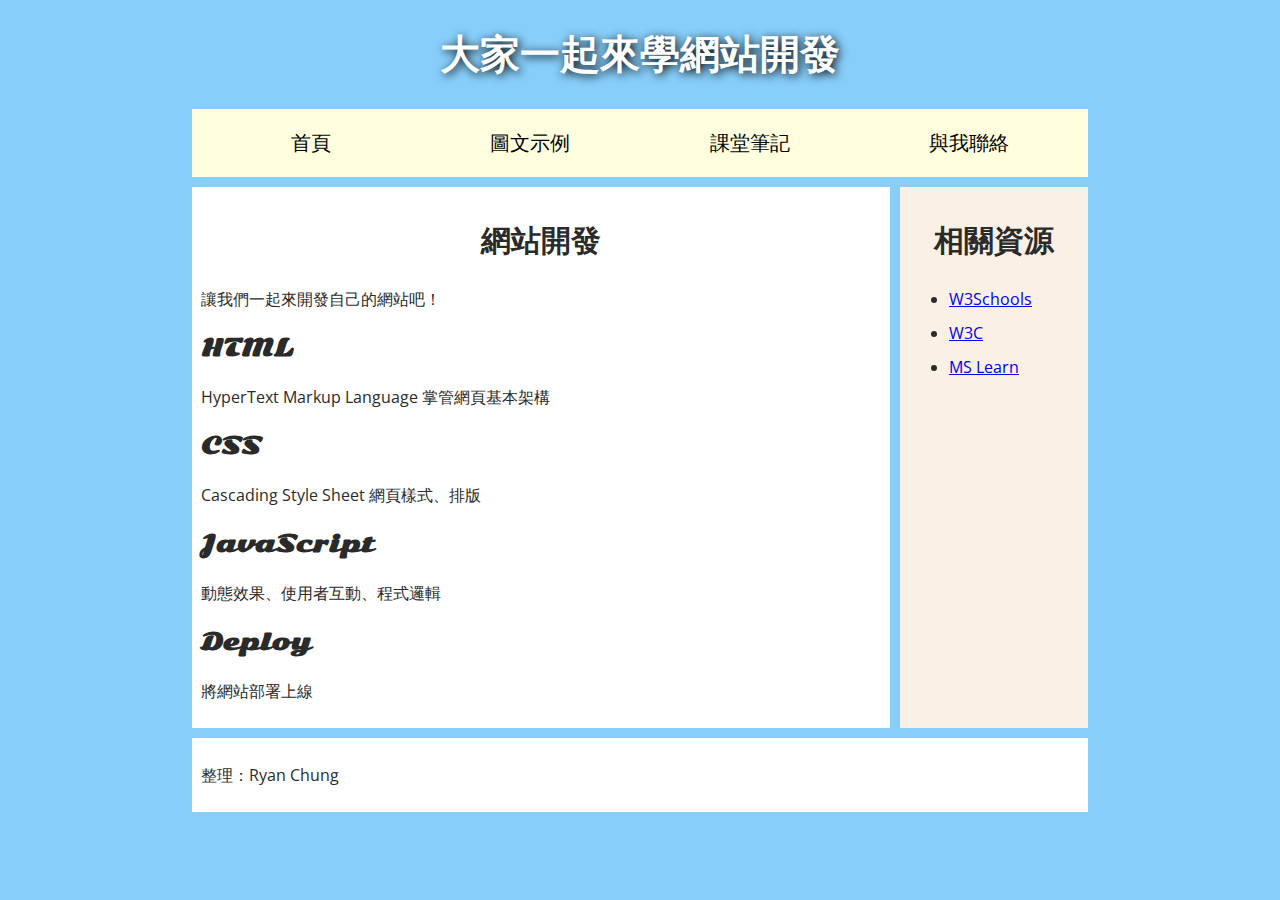
<file: 第一堂/hellohtml/index.html>
<!DOCTYPE html>
<!--[if lt IE 7]>      <html class="no-js lt-ie9 lt-ie8 lt-ie7"> <![endif]-->
<!--[if IE 7]>         <html class="no-js lt-ie9 lt-ie8"> <![endif]-->
<!--[if IE 8]>         <html class="no-js lt-ie9"> <![endif]-->
<!--[if gt IE 8]>      <html class="no-js"> <!--<![endif]-->
<html>
    <head>
        <meta charset="utf-8">
        <meta http-equiv="X-UA-Compatible" content="IE=edge">
        <title></title>
        <meta name="description" content="">
        <meta name="viewport" content="width=device-width, initial-scale=1">
        <link href="https://fonts.googleapis.com/css?family=Open+Sans+Condensed:300|Sonsie+One" rel="stylesheet">
        <link href="style.css" rel="stylesheet">
    </head>
    <body>
        <header>
        <h1>大家一起來學網站開發</h1>
        </header>
        <nav>
        <ul>
        <li><a href="#">首頁</a></li>
        <li><a href="images.html">圖文示例</a></li>
        <li><a href="#">課堂筆記</a></li>
        <li><a href="contact_us.html">與我聯絡</a></li>
        </ul>
        </nav>
        <main>
        <article>
        <h2>網站開發</h2>
        <p>讓我們一起來開發自己的網站吧！</p>
        <h3>HTML</h3>
        <p>HyperText Markup Language 掌管網頁基本架構</p>
        <h3>CSS</h3>
        <p>Cascading Style Sheet 網頁樣式、排版</p>
        <h3>JavaScript</h3>
        <p>動態效果、使用者互動、程式邏輯</p>
        <h3>Deploy</h3>
        <p>將網站部署上線</p>
        </article>
        <aside>
        <h2>相關資源</h2>
        <ul>
        <li><a target="_blank" href="https://www.w3schools.com/">W3Schools</a></li>
        <li><a target="_blank" href="https://www.w3.org.tw/">W3C</a></li>
        <li><a target="_blank" href="https://docs.microsoft.com/learn/">MS Learn</a></li>
        </ul>
        </aside>
        </main>
        <footer>
        <p>整理：Ryan Chung</p>
        </footer>
        </body>
</html>
</file>
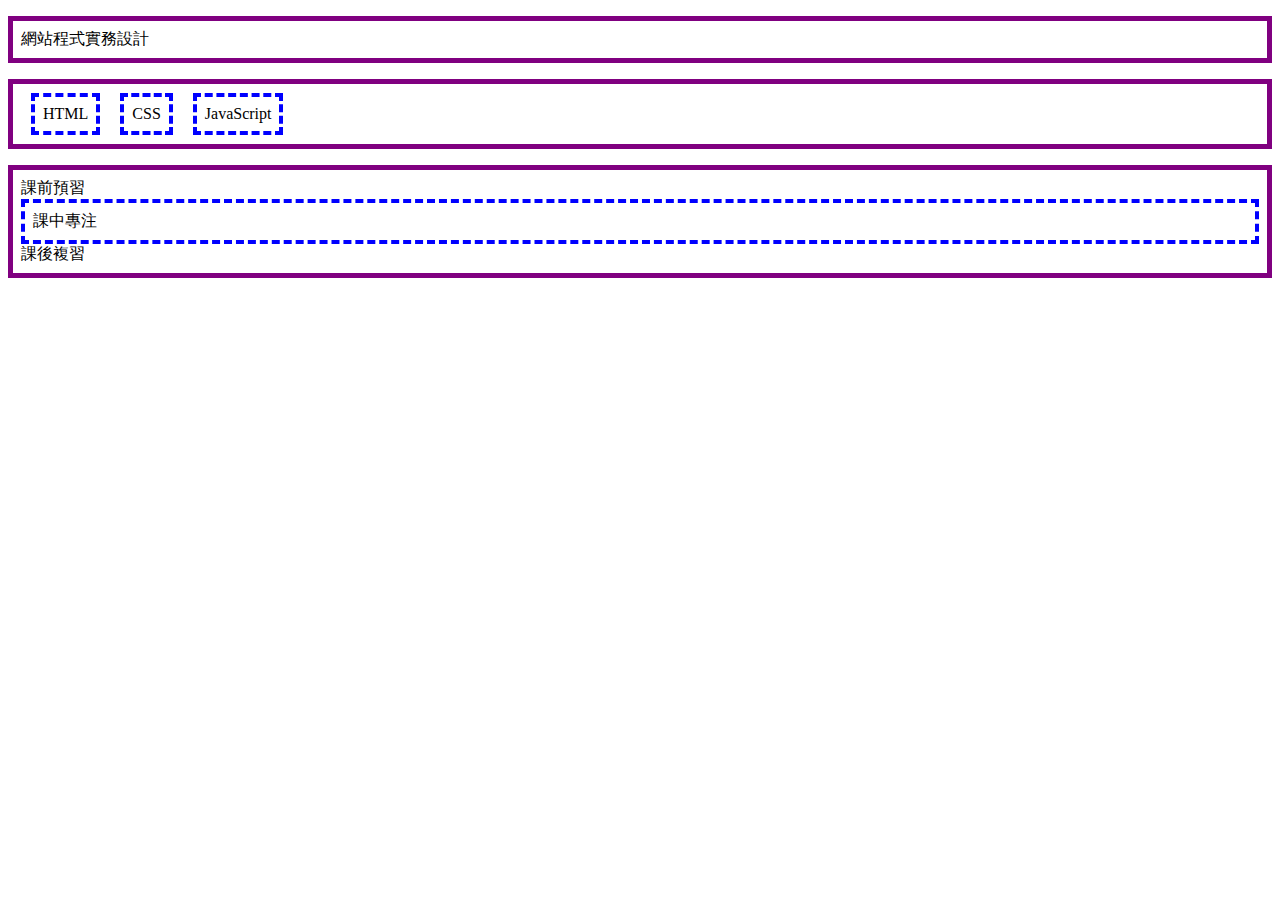
<file: 第二堂/CSS/index.html>
<!DOCTYPE html>
<!--[if lt IE 7]>      <html class="no-js lt-ie9 lt-ie8 lt-ie7"> <![endif]-->
<!--[if IE 7]>         <html class="no-js lt-ie9 lt-ie8"> <![endif]-->
<!--[if IE 8]>         <html class="no-js lt-ie9"> <![endif]-->
<!--[if gt IE 8]>      <html class="no-js"> <!--<![endif]-->
<html>
    <head>
        <meta charset="utf-8">
        <meta http-equiv="X-UA-Compatible" content="IE=edge">
        <title></title>
        <meta name="description" content="">
        <meta name="viewport" content="width=device-width, initial-scale=1">
        <link rel="stylesheet" href="style.css">
    </head>
    <body>
        <p>網站程式實務設計</p>
        <ul>
            <li>HTML</li>
            <li>CSS</li>
            <li>JavaScript</li>
        </ul>
        <p>課前預習<span class="block">課中專注</span>課後<span>複習</span></p>
        <script src="" async defer></script>
    </body>
</html>
</file>
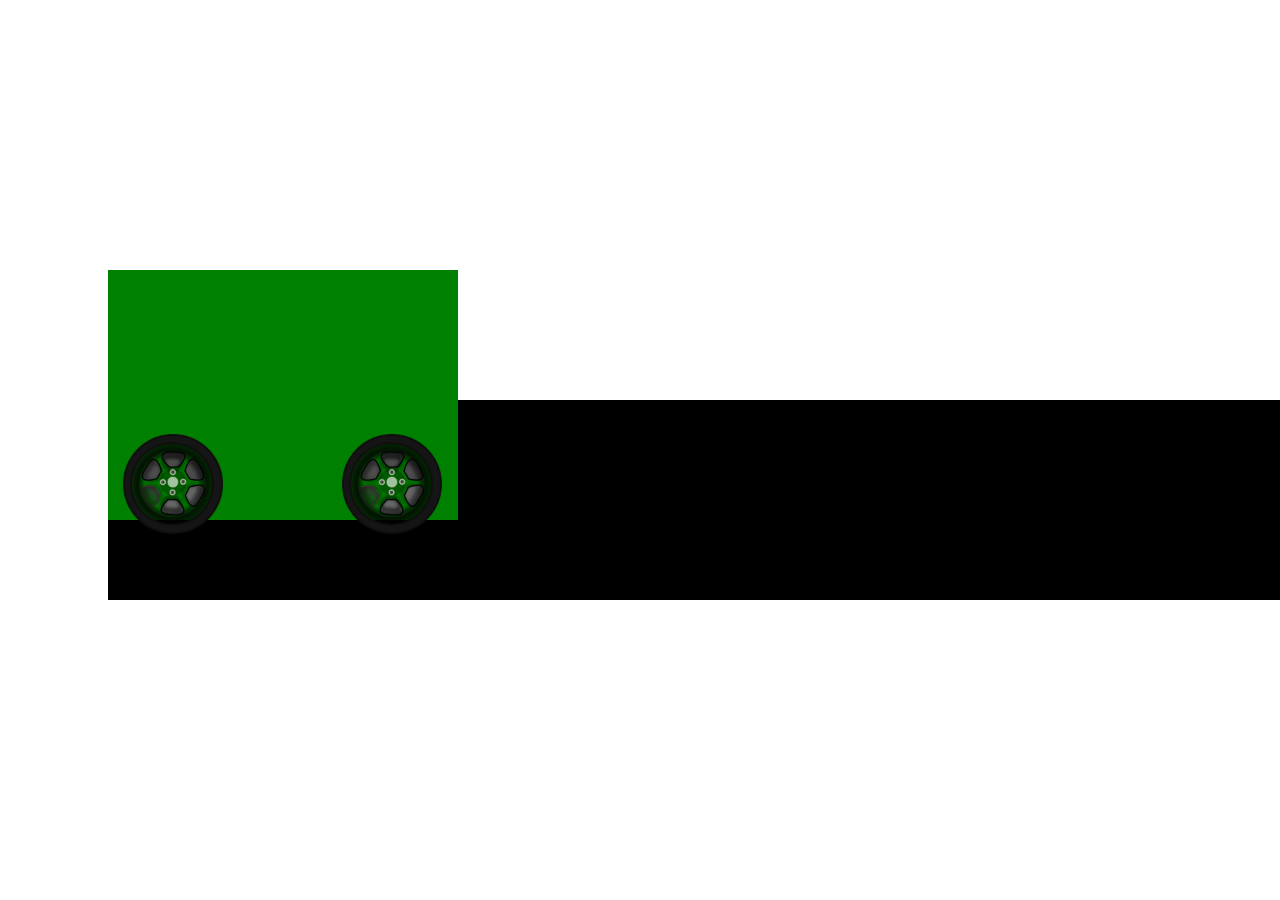
<file: 第二堂/css3轉動/index.html>
<!DOCTYPE html>
<!--[if lt IE 7]>      <html class="no-js lt-ie9 lt-ie8 lt-ie7"> <![endif]-->
<!--[if IE 7]>         <html class="no-js lt-ie9 lt-ie8"> <![endif]-->
<!--[if IE 8]>         <html class="no-js lt-ie9"> <![endif]-->
<!--[if gt IE 8]>      <html class="no-js"> <!--<![endif]-->
<html>
    <head>
        <meta charset="utf-8">
        <meta http-equiv="X-UA-Compatible" content="IE=edge">
        <title></title>
        <meta name="description" content="">
        <meta name="viewport" content="width=device-width, initial-scale=1">
        <link rel="stylesheet" href="style.css">
    </head>
    <body>
        <!--[if lt IE 7]>
            <p class="browsehappy">You are using an <strong>outdated</strong> browser. Please <a href="#">upgrade your browser</a> to improve your experience.</p>
        <![endif]-->
        
        <div id="roal"></div>
        <div id="rect"></div>
        <img id="wheel1" src="wheel.png">
        <img id="wheel1" src="wheel.png">
        
        <script src="" async defer></script>
    </body>
</html>
</file>
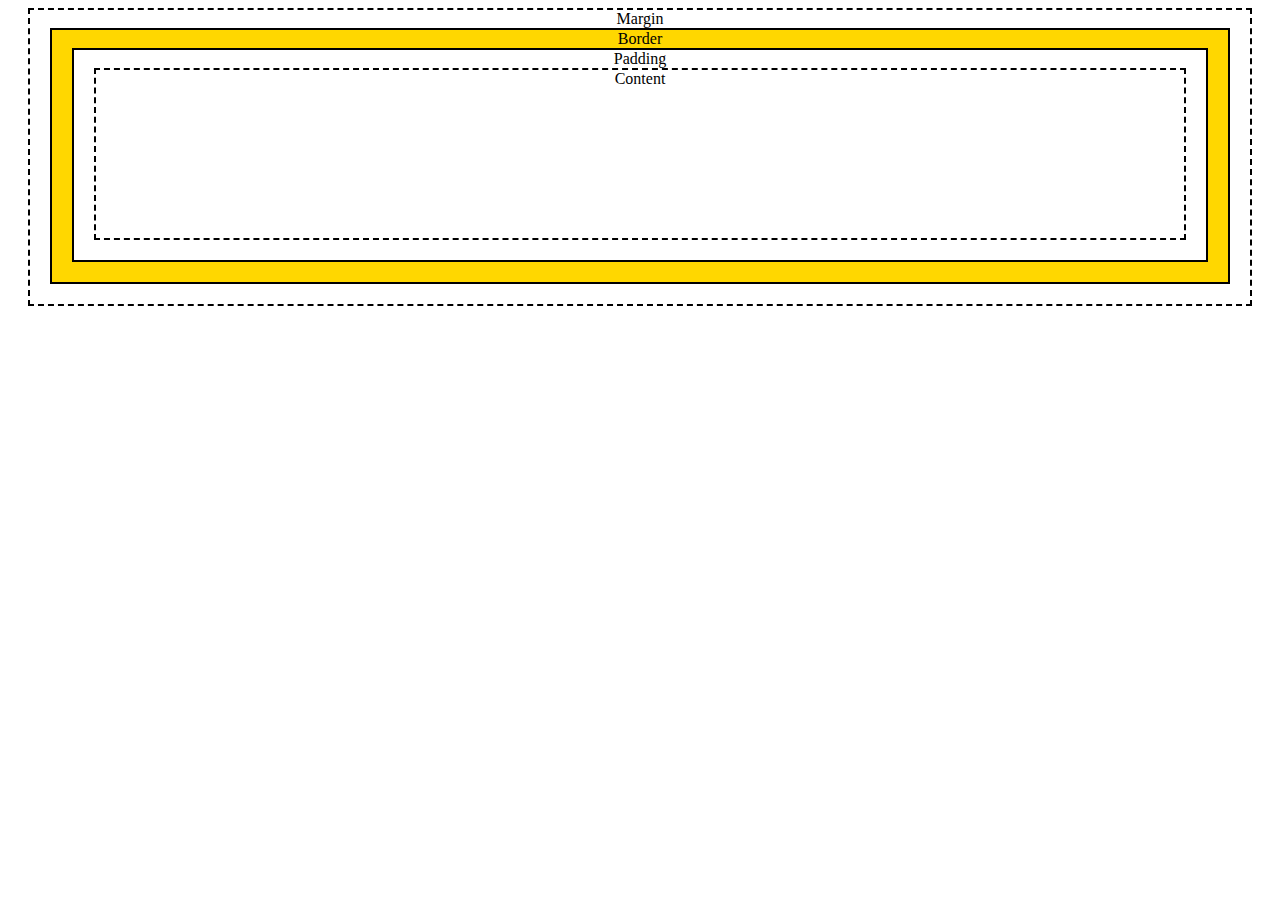
<file: 第二堂/css_練習/index.html>
<!DOCTYPE html>
<html>
    <head>
        <meta charset="utf-8">
        <title></title>
        <link rel="stylesheet" href="style_box_model.css">
    </head>
<body>
    <div id="BoxMargin">Margin
        <div id="BoxBorder">Border
            <div id="BoxPadding">Padding
                <div id="BoxContent">Content</div>
            </div>
        </div>
    </div>
</body>
</html>
</file>
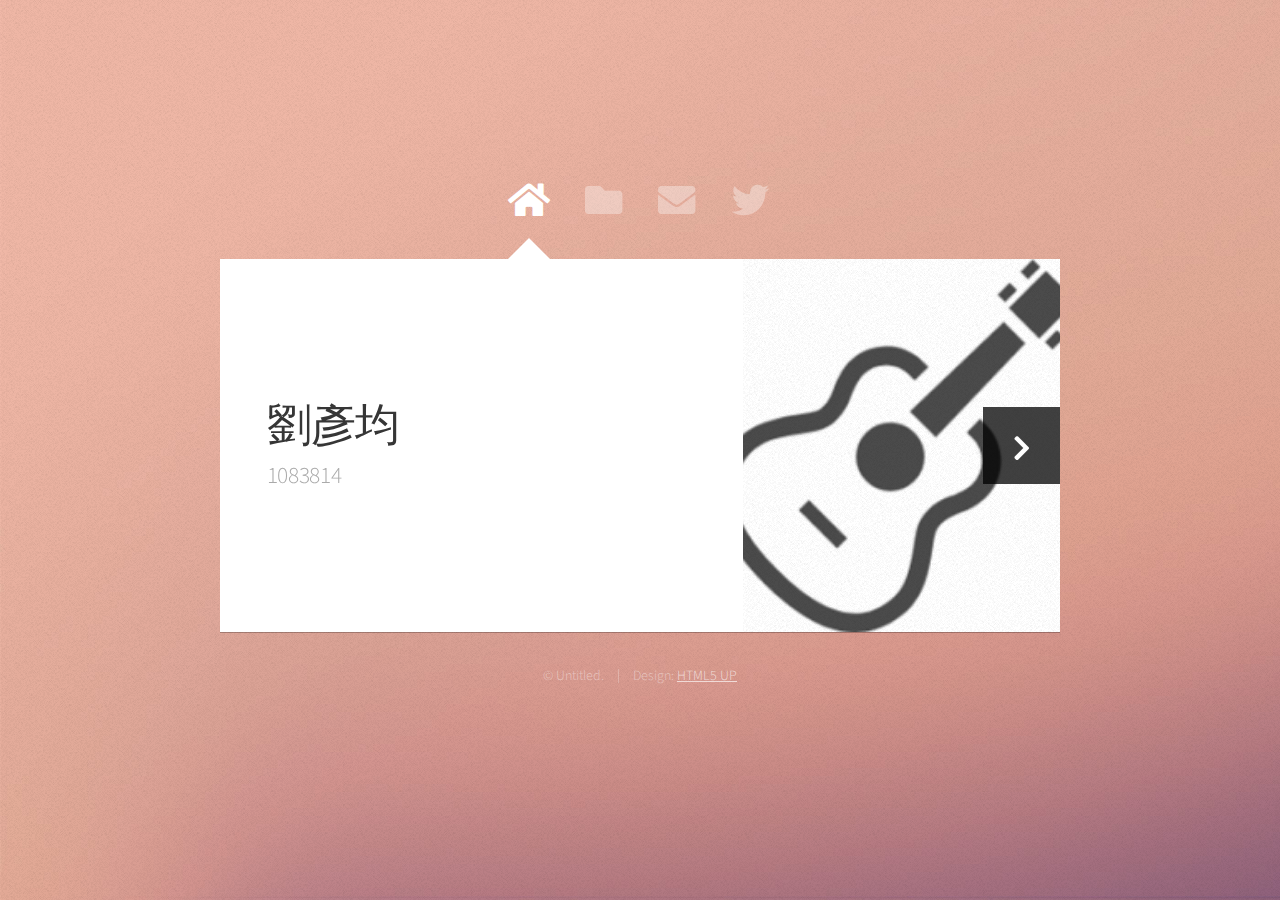
<file: 第二堂/portfolio-1/index.html>
<!DOCTYPE HTML>
<html>
	<head>
		<title>Web Fundamentals Workshop</title>
		<meta charset="utf-8" />
		
		<meta http-equiv="X-UA-Compatible" content="IE=edge">
		<meta name="description" content="">

		<meta name="viewport" content="width=device-width, initial-scale=1, user-scalable=no" />
		<link rel="stylesheet" href="assets/css/main.css" />
		<noscript><link rel="stylesheet" href="assets/css/noscript.css" /></noscript>
	</head>

	

	<body class="is-preload">
			
		

		<!-- Wrapper-->
			<div id="wrapper">

				<!-- Nav -->
					<nav id="nav">
						<a href="#" class="icon solid fa-home"><span>Home</span></a>
						<a href="#work" class="icon solid fa-folder"><span>Work</span></a>
						<a href="#contact" class="icon solid fa-envelope"><span>Contact</span></a>
						<a href="https://twitter.com/ajlkn" class="icon brands fa-twitter"><span>Twitter</span></a>
					</nav>

				<!-- Main -->
					<div id="main">

						<!-- Me -->
							<article id="home" class="panel intro">
								<header>
									<h1>劉彥均</h1>
									<p>1083814</p>
								</header>
								<a href="#work" class="jumplink pic">
									<span class="arrow icon solid fa-chevron-right"><span>See my work</span></span>
									<img src="images/top.png" alt="" />
								</a>
							</article>

						<!-- Work -->
							<article id="work" class="panel">
								<header>
									<h2>作業</h2>
								</header>
								<p>
									所有的作業都在這
								</p>
								<section>
									<div class="row">
										<div class="col-4 col-6-medium col-12-small">
											<a href="https://ian900109.github.io/test/%E7%AC%AC%E4%B8%80%E5%A0%82/hellohtml/" class="image fit"><img src="images/1.png" alt=""></a>
										</div>
										<div class="col-4 col-6-medium col-12-small">
											<a href="https://ian900109.github.io/test/%E7%AC%AC%E4%B8%80%E5%A0%82/hellojavascript/" class="image fit"><img src="images/2.png" alt=""></a>
										</div>
										<div class="col-4 col-6-medium col-12-small">
											<a href="https://ian900109.github.io/test/%E7%AC%AC%E4%BA%8C%E5%A0%82/CSS/" class="image fit"><img src="images/3.png" alt=""></a>
										</div>
										<div class="col-4 col-6-medium col-12-small">
											<a href="https://ian900109.github.io/test/%E7%AC%AC%E4%BA%8C%E5%A0%82/css_%E7%B7%B4%E7%BF%92/" class="image fit"><img src="images/4.png" alt=""></a>
										</div>
										<div class="col-4 col-6-medium col-12-small">
											<a href="https://ian900109.github.io/test/%E7%AC%AC%E4%BA%8C%E5%A0%82/css3%E8%BD%89%E5%8B%95/" class="image fit"><img src="images/5.png" alt=""></a>
										</div>
										<div class="col-4 col-6-medium col-12-small">
											<a href="https://ian900109.github.io/test/%E7%AC%AC%E4%BA%8C%E5%A0%82/%E8%A1%8C%E4%BA%8B%E6%9B%86/" class="image fit"><img src="images/6.png" alt=""></a>
										</div>
										<div class="col-4 col-6-medium col-12-small">
											<a href="https://ian900109.github.io/test/%E7%AC%AC%E4%BA%8C%E5%A0%82/%E5%B0%8D%E8%A9%B1%E6%A1%86/" class="image fit"><img src="images/7.png" alt=""></a>
										</div>
										<div class="col-4 col-6-medium col-12-small">
											<a href="#" class="image fit"><img src="images/8.png" alt=""></a>
										</div>
										<div class="col-4 col-6-medium col-12-small">
											<a href="https://ian900109.github.io/test/%E7%AC%AC%E4%BA%8C%E5%A0%82/portfolio-1/#work" class="image fit"><img src="images/9.png" alt=""></a>
										</div>
										<div class="col-4 col-6-medium col-12-small">
											<a href="https://ian900109.github.io/test/finemindsmarketingwebtemplate/" class="image fit"><img src="images/10.jpg" alt=""></a>
										</div>
										<div class="col-4 col-6-medium col-12-small">
											<a href="https://ian900109.github.io/test/finemindsmarketingwebtemplate/" class="image fit"><img src="images/11.jpg" alt=""></a>
										</div>
										<div class="col-4 col-6-medium col-12-small">
											<a href="https://ian900109.github.io/test/finemindsmarketingwebtemplate/" class="image fit"><img src="images/12.jpg" alt=""></a>
										</div>
									</div>
								</section>
							</article>

						<!-- Contact -->
							<article id="contact" class="panel">
								<header>
									<h2>Contact Me</h2>
								</header>
								<form action="#" method="post">
									<div>
										<div class="row">
											<div class="col-6 col-12-medium">
												<input type="text" name="name" placeholder="Name" />
											</div>
											<div class="col-6 col-12-medium">
												<input type="text" name="email" placeholder="Email" />
											</div>
											<div class="col-12">
												<input type="text" name="subject" placeholder="Subject" />
											</div>
											<div class="col-12">
												<textarea name="message" placeholder="Message" rows="6"></textarea>
											</div>
											<div class="col-12">
												<input type="submit" value="Send Message" />
											</div>
										</div>
									</div>
								</form>
							</article>

					</div>

				<!-- Footer -->
					<div id="footer">
						<ul class="copyright">
							<li>&copy; Untitled.</li><li>Design: <a href="http://html5up.net">HTML5 UP</a></li>
						</ul>
					</div>

			</div>

		<!-- Scripts -->
			<script src="assets/js/jquery.min.js"></script>
			<script src="assets/js/browser.min.js"></script>
			<script src="assets/js/breakpoints.min.js"></script>
			<script src="assets/js/util.js"></script>
			<script src="assets/js/main.js"></script>

		
			
	</body>
</html>
</file>
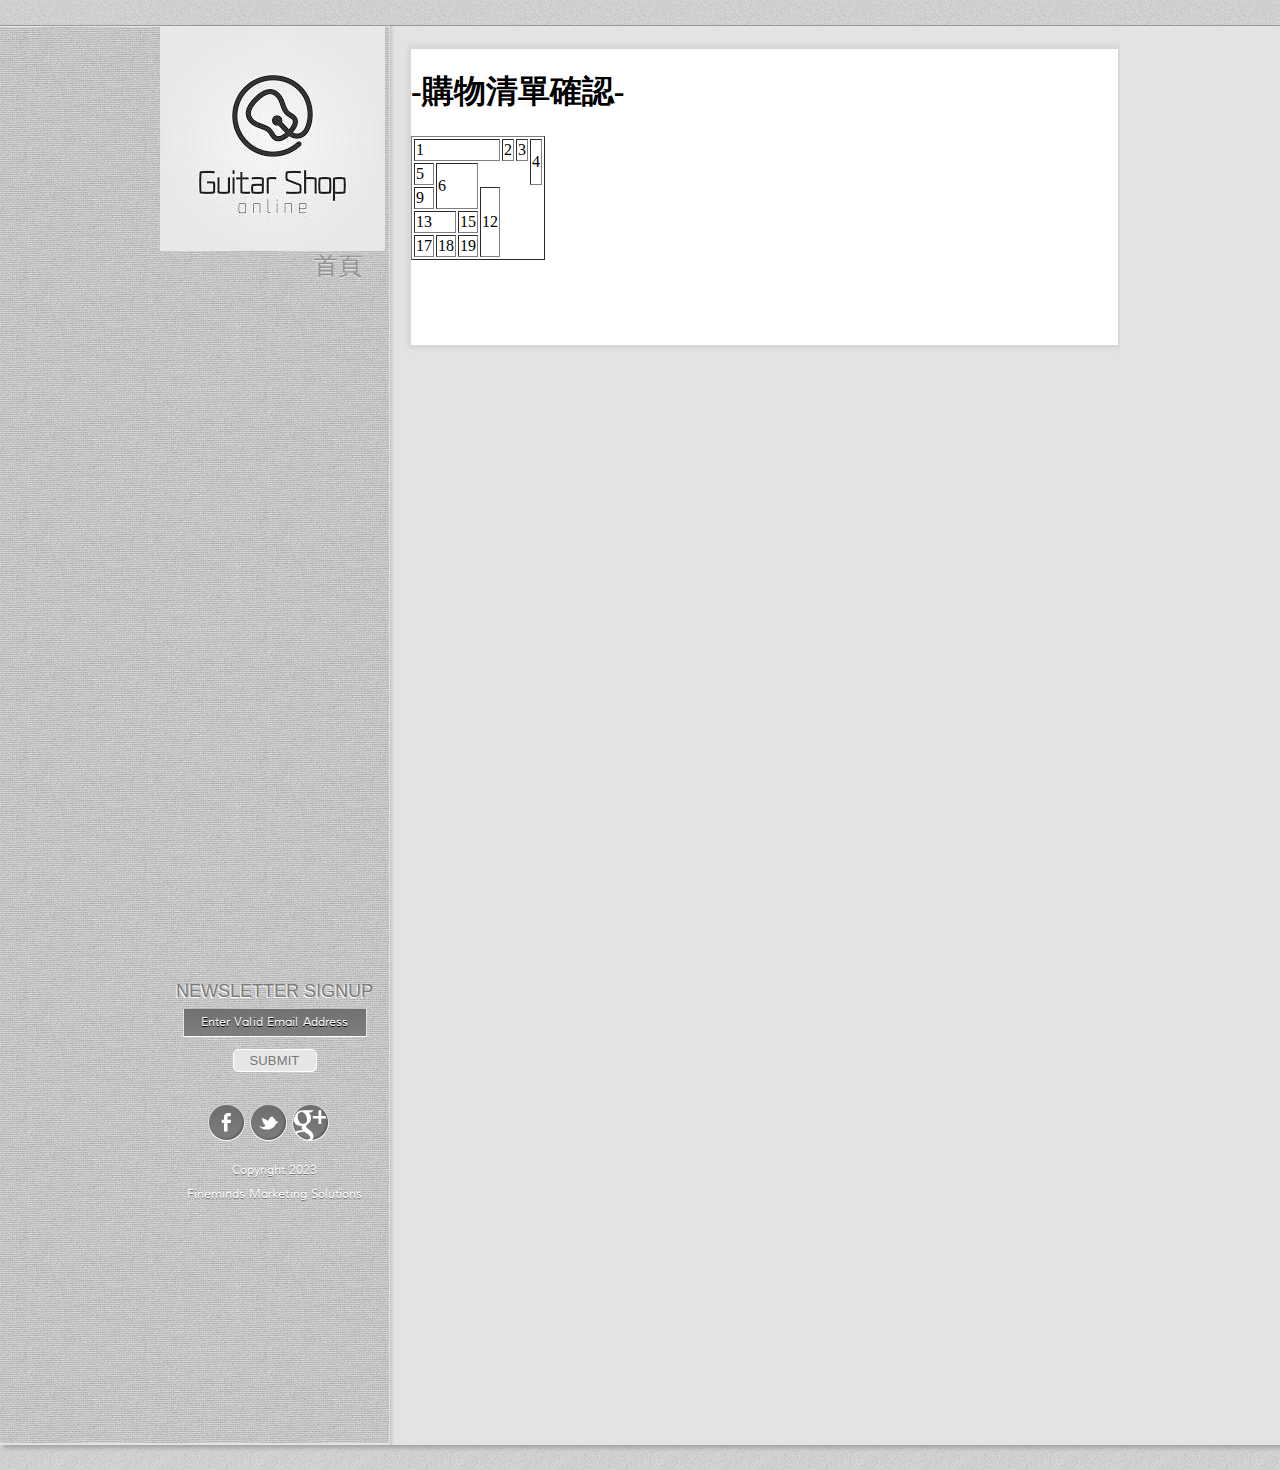
<file: finemindsmarketingwebtemplate/about.html>
<!DOCTYPE html>
<!-- Website template by freewebsitetemplates.com -->
<?php
$12600=$_POST['12600'];
$13900=$_POST['13900'];
$9800=$_POST['9800'];
$191600=$_POST['191600'];
$117000=$_POST['117000'];
$70000=$_POST['70000'];
$1800=$_POST['1800'];
$795=$_POST['795'];
$1450=$_POST['1450'];
$650=$_POST['650'];
$390=$_POST['390'];
$name=$_POST['name'];
$phone=$_POST['phone'];
$idc=$_POST['idc'];
$email=$_POST['email'];
$addess=$_POST['adess'];
$time=$_POST['time'];
$ticket=$_POST['ticket'];
?>
<html>
<head>
	<meta charset="UTF-8">
	<title>About - Fineminds Marketing Web Template</title>
	<link rel="stylesheet" href="css/style.css" type="text/css">
</head>
<body>
	<div class="border">
		<div id="bg">
			background
		</div>
		<div class="page">
			<div class="sidebar">
				<a href="index.html" id="logo"><img src="images/logo.jpg" alt="logo"></a>
				<ul>
					<li>
						<a href="index.html">首頁</a>
					</li>
				</ul>
				<form action="index.html">
					<span>Newsletter Signup</span>
					<input type="text" onClick="this.value='';" onFocus="this.select()" onBlur="this.value=!this.value?'Enter Valid Email Address':this.value;" value="Enter Valid Email Address">
					<input type="submit" id="submit" value="submit">
				</form>
				<div class="connect">
					<a href="http://freewebsitetemplates.com/go/facebook/" id="facebook">facebook</a> <a href="http://freewebsitetemplates.com/go/twitter/" id="twitter">twitter</a> <a href="http://freewebsitetemplates.com/go/googleplus/" id="googleplus">youtube</a>
				</div>
				<p>
					Copyright 2023
				</p>
				<p>
					Fineminds Marketing Solutions
				</p>
			</div>
			<div class="body">
				<div class="about">
				<h1>-購物清單確認-</h1>
					    <table border = "1">
    <tr>
        <td colspan="10">1</td>
        <td colspan="2">2</td>
        <td>3</td>
        <td rowspan="2">4</td>
    </tr>
    <tr>
        <td>5</td>
        <td rowspan="2" colspan="2">6</td>
    </tr>
    <tr>
        <td>9</td>
        <td rowspan="3">12</td>
        </tr>
    <tr>
        <td colspan="2">13</td>
        <td>15</td>
    </tr>
    <tr>
        <td>17</td>
        <td>18</td>
        <td>19</td>
    </tr>
    </table>

				</div>
			</div>
		</div>
	</div>
</body>
</html>
</file>
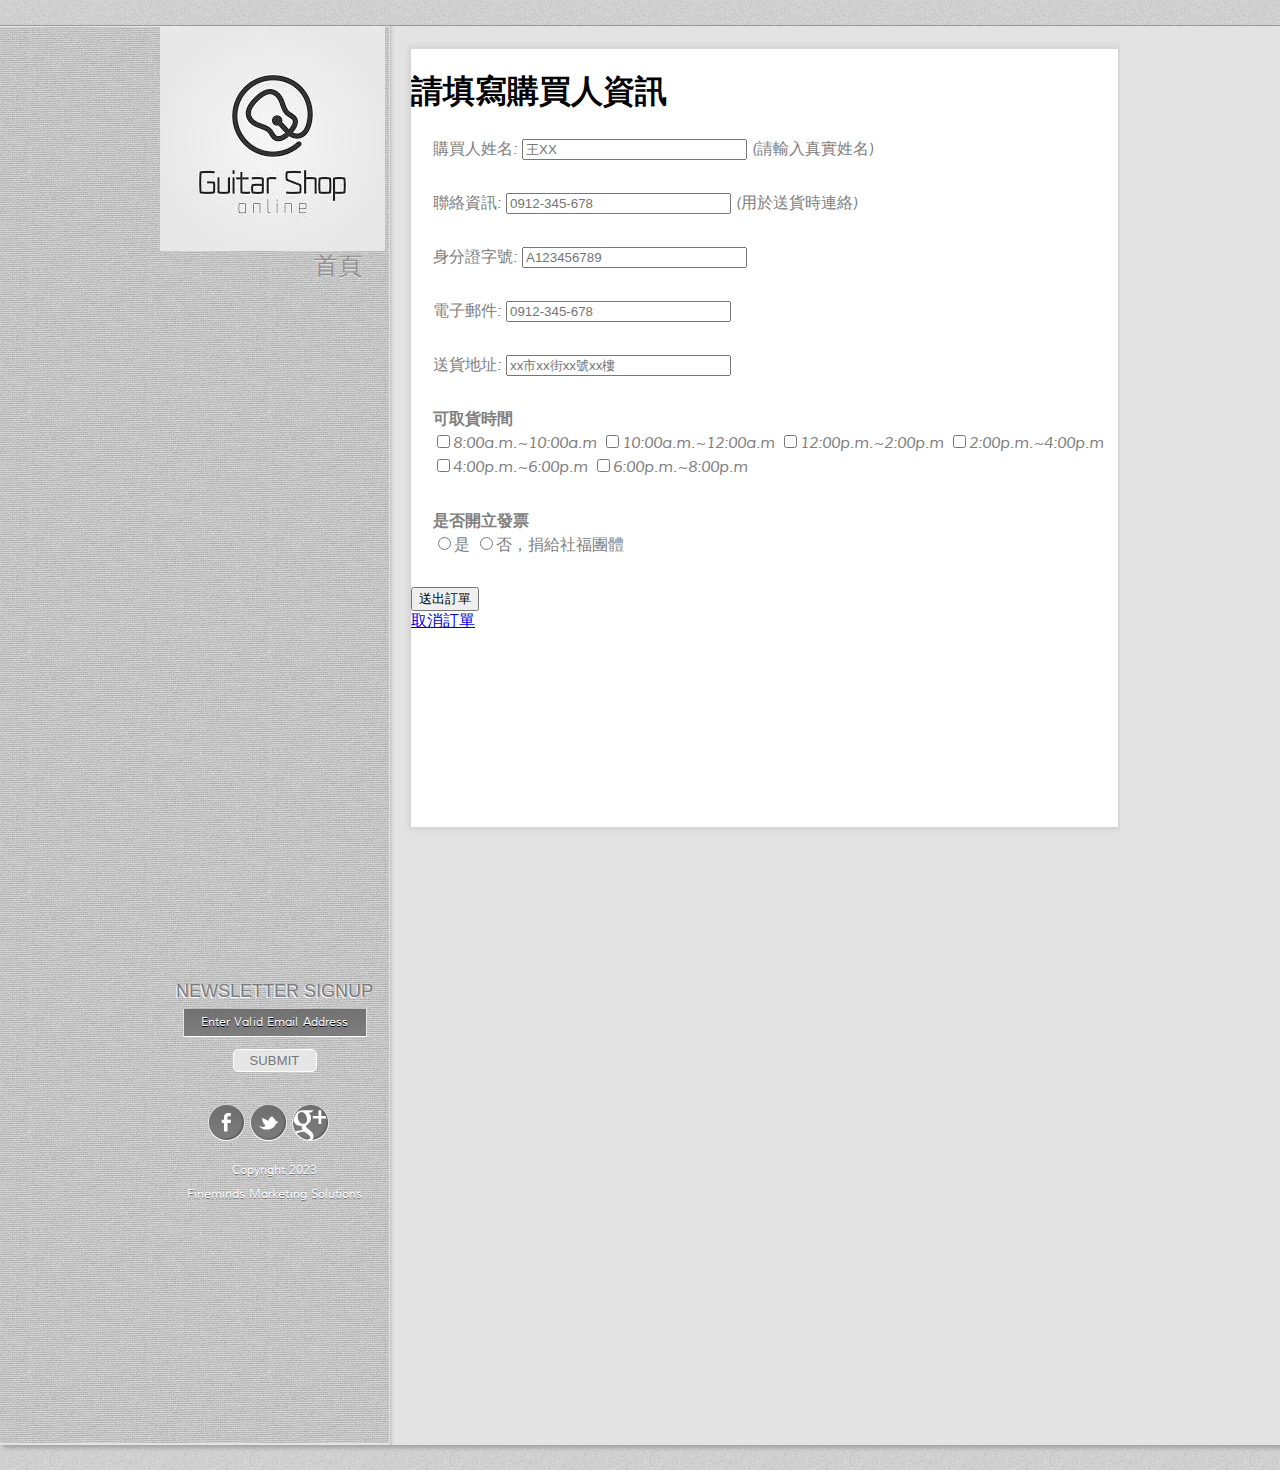
<file: finemindsmarketingwebtemplate/services.html>
<!DOCTYPE html>
<!-- Website template by freewebsitetemplates.com -->
<?php
$12600=$_POST['12600'];
$13900=$_POST['13900'];
$9800=$_POST['9800'];
$191600=$_POST['191600'];
$117000=$_POST['117000'];
$70000=$_POST['70000'];
$1800=$_POST['1800'];
$795=$_POST['795'];
$1450=$_POST['1450'];
$650=$_POST['650'];
$390=$_POST['390'];
?>
<html>
<head>
	<meta charset="UTF-8">
	<title>Services - Fineminds Marketing Solutions Website Template</title>
	<link rel="stylesheet" href="css/style.css" type="text/css">
	<style type = "text/css">
		span{ color: red;}
	</style>

</head>
<body>
	<div class="border">
		<div id="bg">
			background
		</div>
		<div class="page">
			<div class="sidebar">
				<a href="index.html" id="logo"><img src="images/logo.jpg" alt="logo"></a>
				<ul>
					<li>
						<a href="index.html">首頁</a>
					</li>
				</ul>
				<form action="index.html">
					<span>Newsletter Signup</span>
					<input type="text" onClick="this.value='';" onFocus="this.select()" onBlur="this.value=!this.value?'Enter Valid Email Address':this.value;" value="Enter Valid Email Address">
					<input type="submit" id="submit" value="submit">
				</form>
				<div class="connect">
					<a href="http://freewebsitetemplates.com/go/facebook/" id="facebook">facebook</a> <a href="http://freewebsitetemplates.com/go/twitter/" id="twitter">twitter</a> <a href="http://freewebsitetemplates.com/go/googleplus/" id="googleplus">youtube</a>
				</div>
				<p>
					Copyright 2023
				</p>
				<p>
					Fineminds Marketing Solutions
				</p>
			</div>
			<div class="body">
				<div class="services">
					<form action='about.html' method='post'>
					<h1>請填寫購買人資訊</h1>
						<p><label>購買人姓名:
							<input name="name" type="text" size="25" placeholder="王XX" required>
							(請輸入真實姓名)
						</label></p>
						<p><label>聯絡資訊:
							<input name="phone" type="tel" size="25" placeholder="0912-345-678" pattern="\d{4}-\d{3}-\d{3}" required>
							(用於送貨時連絡)
						</label></p>
						<p><label>身分證字號:
							<input name="idc" type="text" size="25" placeholder="A123456789" pattern="[A-Z][0-9]{9}" required>
						</label></p>
						<p><label>電子郵件:
							<input name="email" type="email" size="25" placeholder="0912-345-678" required>
						</label></p>
						<p><label>送貨地址:
							<input name="address" type="text" size="25" placeholder="xx市xx街xx號xx樓" required>
						</label></p>
						<p>
							<strong>可取貨時間</strong><br>
								<label><input name="time" type="checkbox" value="8a" >8:00a.m.~10:00a.m</label>
								<label><input name="time" type="checkbox" value="10a" >10:00a.m.~12:00a.m</label>
								<label><input name="time" type="checkbox" value="12p" >12:00p.m.~2:00p.m</label>
								<label><input name="time" type="checkbox" value="2p" >2:00p.m.~4:00p.m</label>
								<label><input name="time" type="checkbox" value="4p" >4:00p.m.~6:00p.m</label>
								<label><input name="time" type="checkbox" value="6p" >6:00p.m.~8:00p.m</label>
						</p>
						<p>
							<strong>是否開立發票</strong><br>
								<label><input name="ticket" type="radio" value="yes"required>是</label>
								<label><input name="ticket" type="radio" value="no">否，捐給社福團體</label>
						</p>
						<ul >
							<li class="selected">
							<li>
								<input type="submit" value="送出訂單" >
							</li>
							<li>
								<a href="index.html">取消訂單</a>
							</li>
							</li>
						</ul>
					</form>
				</div>
			</div>
		</div>
	</div>
</body>
</html>
</file>
<file: 第一堂/hellohtml/style.css>
/* || General setup */

html, body {
    margin: 0;
    padding: 0;
  }
  
  html {
    font-size: 10px;
    background-color: lightskyblue;
  }
  
  body {
    width: 70%;
    margin: 0 auto;
  }
  
  /* || typography */
  
  h1, h2, h3 {
    font-family: 'Sonsie One', cursive;
    color: #2a2a2a;
  }
  
  p, input, li {
    font-family: 'Open Sans Condensed', sans-serif;
    color: #2a2a2a;
  }
  
  h1 {
    font-size: 4rem;
    text-align: center;
    color: white;
    text-shadow: 2px 2px 10px black;
  }
  
  h2 {
    font-size: 3rem;
    text-align: center;
  }
  
  h3 {
    font-size: 2.2rem;
  }
  
  p, li {
    font-size: 1.6rem;
    line-height: 1.5;
  }
  
  /* || header layout */
  
  nav, article, aside, footer {
    background-color: white;
    padding: 1%;
  }
  
  nav {
    height: 50px;
    background-color: lightyellow;
    display: flex;
    margin-bottom: 10px;
  }
  
  nav ul {
    padding: 0;
    list-style-type: none;
    flex: 2;
    display: flex;
  }
  
  nav li {
    display: inline;
    text-align: center;
    flex: 1;
  }
  
  nav a {
    display: inline-block;
    font-size: 2rem;
    text-transform: uppercase;
    text-decoration: none;
    color: black;
  }
  
  nav form {
    flex: 1;
    display: flex;
    align-items: center;
    height: 100%;
    padding: 0 2em;
  }
  
  input {
    font-size: 1.6rem;
    height: 32px;
  }
  
  input[type="search"] {
    flex: 3;
  }
  
  input[type="submit"] {
    flex: 1;
    margin-left: 1rem;
    background: #333;
    border: 0;
    color: white;
  }
  
  /* || main layout */
  
  main {
    display: flex;
  }
  
  article {
    flex: 4;
  }
  
  aside {
    flex: 1;
    margin-left: 10px;
    background-color: linen;
  }
  
  aside li {
    padding-bottom: 10px;
  }
  
  footer {
    margin-top: 10px;
  }
</file>
<file: 第二堂/CSS/style.css>
p, ul{
    border: 5px solid purple;
    padding: .5em;
    }
.block , li{
    border: 4px dashed blue;
    padding: .5em;
    }

.block{
    display: flex;
    }
ul{
    display: flex;
    list-style: none;
    }
li{
    margin:1px 10px;
}
</file>
<file: 第二堂/css3轉動/style.css>
#rect{
    background-color: green;
    width: 350px;
    height: 250px;
    margin: -330px 0px 0px 100px;
}
#roal{
    background-color: black;
    width: 2000px;
    height: 200px;
    margin: 400px -50px -50px 100px;
}
img{
    width: 100px;
    height: 100px;
    margin: -320px 0px 0px 115px;
}
img{
    -webkit-animation: 'rotate1' 3s linear infinite;
    animation: 'rotate1' 3s linear infinite;
}
@-webkit-animation rotate1{
    from{transform:rotate(0deg);}
    to{transform:rotate(360deg);}
}
@keyframes rotate1{
    from{transform:rotate(0deg);}
    to{transform:rotate(360deg);} 
}
</file>
<file: 第二堂/css_練習/style_box_model.css>
div{
    border: 2px dashed rgb(0, 0, 0);
    margin:20px;
    text-align: center;
    margin-top: 0px;
}
#BoxBorder{
    background-color: gold;
    border: 2px solid rgb(0, 0, 0);
}
#BoxPadding{
    background-color: white;
    border: 2px solid rgb(0, 0, 0); 
}
#BoxContent{
    padding-bottom: 150px;
}
</file>
<file: 第二堂/portfolio-1/assets/css/noscript.css>
/* Wrapper */

	#wrapper {
		opacity: 1 !important;
	}

/* Nav */

	#nav a {
		opacity: 1.0;
	}

		#nav a:before, #nav a:after {
			display: none;
		}

		#nav a span {
			top: 0;
			opacity: 1.0;
		}

			#nav a span:after {
				display: none;
			}

/* Main */

	#main {
		background: none;
		box-shadow: none;
	}

		#main > .panel {
			background: #ffffff;
			margin-bottom: 2em;
		}

			#main > .panel:last-child {
				margin-bottom: 0;
			}
</file>
<file: finemindsmarketingwebtemplate/css/style.css>
/* Website template by freewebsitetemplates.com */
/*------------------------- Layout styles ------------------------*/
body {
	background:url(../images/bg-body.jpg);
	margin:0;
}
a {
	outline:none;
}
a img {
	border:0;
	display:block;
}
.border {
	position:relative;
	margin: 25px 0;
	-moz-box-shadow:    3px 3px 4px 0px #a3a3a3;
	-webkit-box-shadow: 3px 3px 4px 0px #a3a3a3;
	box-shadow:         3px 3px 4px 0px #a3a3a3;
	border-top:1px solid #9a9a9a;
	background:#e3e3e3;
}
.page {
	width:960px;
	margin:0 auto;
	overflow:hidden;
}
#bg {
	background:url(../images/bg-sidebar.jpg);
	height: 99.8%;
	left: 0;
	margin: 0;
	position: absolute;
	text-indent: -99999px;
	width: 51%;
	z-index: 0;
	border-color: #E5E5E5;
	border-style: solid none none;
	border-width: 1px;
}
/*------------------------- Fonts ------------------------*/
@font-face {
	font-family: 'Conv_Muli-Italic';
	src: url('../fonts/Muli-Italic.eot');
	src: url('../fonts/Muli-Italic.eot?#iefix') format('embedded-opentype'), url('../fonts/Muli-Italic.woff') format('woff'), url('../fonts/Muli-Italic.ttf') format('truetype'), url('../fonts/Muli-Italic.svg#Muli-Italic') format('svg');
	font-weight: normal;
	font-style: normal;
}
@font-face {
	font-family: 'Conv_Muli-Regular';
	src: url('../fonts/Muli-Regular.eot');
	src: url('../fonts/Muli-Regular.eot?#iefix') format('embedded-opentype'), url('../fonts/Muli-Regular.woff') format('woff'), url('../fonts/Muli-Regular.ttf') format('truetype'), url('../fonts/Muli-Regular.svg#Muli-Regular') format('svg');
	font-weight: normal;
	font-style: normal;
}
/*------------------------- Header ------------------------*/
.sidebar {
	width:229px;
	float:left;
	height:auto;
	position: relative;
}
.sidebar ul {
	padding:0;
	margin:0;
	list-style:none;
}
.sidebar ul li:first-child {
	padding-top:0;
}
.sidebar ul li {
	text-align:right;
	padding:29px 27px 0 0;
}
.sidebar ul li.selected a, .sidebar ul li a:hover {
	color:#6b6b6b;
}
.sidebar ul li a {
	font-family:Impact, Haettenschweiler, "Arial Narrow Bold", sans-serif;
	font-size:24px;
	color:#919191;
	font-weight:normal;
	text-transform:uppercase;
	text-decoration:none;
	line-height:30px;
	text-shadow:0 1px 0 #dfdfdf;
}
.sidebar form {
	margin:700px 0 0;
	text-align:center;
}
.sidebar form span {
	font-family:Impact, Haettenschweiler, "Arial Narrow Bold", sans-serif;
	color:#7d7d7d;
	text-shadow:-1px 1px 0 #fff;
	font-size:18px;
	text-transform:uppercase;
	padding: 0 0 7px;
	display:block;
}
.sidebar form input {
	background:url(../images/bg-input.jpg) repeat-x;
	border-bottom:1px solid #fefefe;
	border-top:0;
	border-left:1px solid #e4e4e4;
	border-right:1px solid #e4e4e4;
	width:172px;
	padding:6px 5px;
	color:#fefefe;
	margin:0;
	text-align:center;
	text-shadow:0 1px 0 #000000;
	font-size:12px;
	letter-spacing:0.010em;
	font-family: 'Conv_Muli-Regular';
}
.sidebar form input#submit {
	background: none #e6e6e6;
	width:84px;
	border-radius:5px;
	border:1px solid #fff;
	padding:0;
	height:23px;
	color:#767676;
	font-family:Impact, Haettenschweiler, "Arial Narrow Bold", sans-serif;
	text-transform:uppercase;
	font-size:13px;
	margin:12px 0 0;
	cursor:pointer;
	text-shadow:none;
}
.sidebar .connect {
	overflow: hidden;
	padding: 32px 48px 18px;
}
.sidebar .connect a#facebook {
	width:37px;
	height:37px;
	display:inline-block;
	float:left;
	text-indent:-99999px;
	background:url(../images/icons.png) no-repeat 0 -83px;
}
.sidebar .connect a#facebook:hover {
	background:url(../images/icons.png) no-repeat 0 -121px;
}
.sidebar .connect a#twitter {
	width:37px;
	height:37px;
	display:inline-block;
	float:left;
	text-indent:-99999px;
	background:url(../images/icons.png) no-repeat 0 -41px;
	margin:0 5px;
}
.sidebar .connect a#twitter:hover {
	background:url(../images/icons.png) no-repeat 0 -197px;
}
.sidebar .connect a#googleplus {
	width:37px;
	height:37px;
	display:inline-block;
	float:left;
	text-indent:-99999px;
	background:url(../images/icons.png) no-repeat 0 0;
}
.sidebar .connect a#googleplus:hover {
	background:url(../images/icons.png) no-repeat 0 -159px;
}
.sidebar p {
	clear:both;
	text-align:center;
	color:#fff;
	text-shadow:0 1px 0 #797979;
	line-height:24px;
	font-size:12px;
	margin:0;
	letter-spacing:0.001em;
	font-family: 'Conv_Muli-Regular';
}
/*------------------------- Body ------------------------*/
.body {
	float:left;
	width:728px;
	position: relative;
	background:url(../images/bg-body.png) repeat-y #e3e3e3;
	min-height:1394px;
	height:auto;
	padding: 0 0 25px;
	border-color: #dfdfdf;
	border-style: none none none solid;
	border-width: 1px;
}
.body div {
	margin:23px 0 0 21px;
	background:#fff;
	-moz-box-shadow: 0 0 5px 3px #d3d3d3;
	-webkit-box-shadow: 0 0 5px 3px#d3d3d3;
	box-shadow: 0 0 5px 3px #d3d3d3;
	overflow:hidden;
}
.body div h2 {
	color: #919191;
	font-family:Impact, Haettenschweiler, "Arial Narrow Bold", sans-serif;
	font-size: 22px;
	font-weight: normal;
	line-height: 30px;
	text-decoration: none;
	text-transform: uppercase;
	color: #7d7d7d;
	padding:36px 0 0 22px;
	margin:0;
}
.body div p {
	font-family: 'Conv_Muli-Italic';
	font-size:16px;
	line-height:24px;
	color:#808080;
	padding:0 0 0 22px;
	margin: 23px 0 30px;
}
.body div p a {
	color:#808080;
}
.body div p a:hover {
	color:#484848;
}
.body div div {
	background:none;
	box-shadow:none;
	margin: 0 21px;
}
.body div div h3 {
	background:url(../images/border.jpg) repeat-x right center;
	margin:20px 0 24px;
}
.body div div h3 span {
	font-family: 'Conv_Muli-Regular';
	font-size:18px;
	color:#7d7d7d;
	font-weight:normal;
	display:block;
	background-color:#fff;
	width: 140px;
}
.body div div p {
	padding:0;
}
.body div div ul {
	margin:0;
	padding:4px 0 7px;
	list-style:none;
	overflow:hidden;
}
.body div div ul li:first-child {
	margin:0;
}
.body div div ul li {
	float:left;
	height: 257px;
	width: 217px;
	position:relative;
	margin:0 0 0 7px;
}
.body div div ul li#link1 {
	background:url(../images/design.jpg) no-repeat;
}
.body div div ul li#link1:hover, .body div div ul li#link2:hover, .body div div ul li#link3:hover {
	filter:alpha(opacity=90);/* Needed for IE8 and old versions */
	opacity:0.9;
}
.body div div ul li#link2 {
	background:url(../images/seo.jpg) no-repeat;
}
.body div div ul li#link3 {
	background:url(../images/copywriting.jpg) no-repeat;
}
.body div div ul li a {
	height: 257px;
	width: 217px;
	display:inline-block;
	text-decoration:none;
}
.body div div ul li a span:hover {
	color: #919191;
}
.body div div ul li a span {
	color:#7c7c7c;
	font-size:24px;
	text-transform:uppercase;
	font-family:Impact, Haettenschweiler, "Arial Narrow Bold", sans-serif;
	text-decoration:none;
	position:relative;
	float:right;
	top: 210px;
	right:16px;
}
.body div div.section ul {
	height:200px;
	padding-bottom: 33px;
}
.body div div.section ul li:first-child {
	margin:0;
}
.body div div.section ul li {
	text-align:center;
	background:url(../images/shadow.png) no-repeat 0 113px;
	width:200px;
	margin: 0 0 0 32px;
}
.body div div.section ul li a:first-child {
	height:auto;
	margin:0 0 13px 0;
}
.body div div.section ul li a:first-child img {
	border:1px solid #e3e3e3;
}
.body div div.section ul li span {
	font-family: 'Conv_Muli-Regular';
	color:#7d7d7d;
	font-size:12px;
	display:block;
	line-height:24px;
}
.body div div.section ul li a {
	width:auto;
	font-size:14px;
	color:#7d7d7d;
	font-family:Impact, Haettenschweiler, "Arial Narrow Bold", sans-serif;
	text-decoration:none;
	text-transform:uppercase;
	font-weight:normal;
	height:auto;
}
.body div div.section ul li a:hover {
	color:#404040;
}
.body .about {
	padding:0 0 85px 0;
}
.body .about img {
	margin: 27px 0 37px;
}
.body .about h4 {
	background: url("../images/border.jpg") repeat-x scroll right center transparent;
	width:665px;
	overflow:hidden;
	margin:0 21px;
}
.body .about h4 span {
	background-color: #FFFFFF;
	color: #7D7D7D;
	display: inline;
	font-family: 'Conv_Muli-Regular';
	font-size: 18px;
	font-weight: normal;
	line-height:24px;
	margin:22px 0;
	padding:0 56px 0 0;
}
.body .about p {
	margin:25px 0 24px;
	font-size:13px;
}
.body .services h2, .body .portfolio h2 {
	float:left;
}
.body .services ul.navigation {
	float:right;
	overflow:hidden;
	padding:32px 10px 22px 0;
	margin:0;
	list-style:none;
	clear:right;
}
.body .services ul.navigation li.selected, .body .portfolio ul.navigation li:hover,.body .services ul.navigation li:hover {
	background:url(../images/bg-nav-selected.jpg) repeat-x;
}
.body .services ul.navigation li:hover a {
	color:#fff;
}
.body .services ul.navigation li.selected a, .body .portfolio ul.navigation li.selected a {
	color:#fff;
}
.body .services ul.navigation li:first-child, .body .portfolio ul.navigation li:first-child {
	margin:0;
}
.body .services ul.navigation li, .body .portfolio ul.navigation li {
	height:38px;
	float:left;
	border-radius:7px;
	background:url(../images/bg-nav.jpg) repeat-x;
	margin:0 0 0 6px;
	border-width:2px;
	border-style:none solid;
	border-color:#f4f4f4;
	width: auto;
}
.body .services ul.navigation li a, .body .portfolio ul.navigation li a {
	font-family:Impact, Haettenschweiler, "Arial Narrow Bold", sans-serif;
	font-size:16px;
	text-decoration:none;
	color:#7f7f7f;
	text-transform:uppercase;
	line-height: 38px;
	padding:0 12px;
	display:block;
}
.body .services ul, .body .portfolio ul {
	clear:both;
	padding:0 0 195px;
	margin:0;
	list-style:none;
}
.body .services ul li {
	overflow:hidden;
}
.body .services ul li h3 {
	background: url("../images/border.jpg") repeat-x scroll right center transparent;
	width:665px;
	overflow:hidden;
	margin:0 21px;
}
.body .services ul li h3 span {
	background-color: #FFFFFF;
	color: #7D7D7D;
	display: inline;
	font-family: 'Conv_Muli-Regular';
	font-size: 18px;
	font-weight: normal;
	line-height: 24px;
	margin: 22px 0;
	padding: 0 11px 0 0;
}
.body .services ul li div {
	margin:35px 0 0 29px;
	width:251px;
	min-height:290px;
	height:auto;
	float:left;
}
.body .services ul li p {
	float: right;
	padding: 0 25px 0 0;
	width: 400px;
	margin: 20px 0;
	font-family: 'Conv_Muli-Regular';
	font-size:13px;
}
.body .portfolio ul.navigation {
	float:right;
	overflow:hidden;
	padding:32px 10px 22px 0;
	margin:0;
	list-style:none;
	clear:right;
}
.body .portfolio ul.navigation li a:hover {
	color:#e6e6e6;
}
.body .portfolio h3 {
	background: url("../images/border.jpg") repeat-x scroll right center transparent;
	margin: 0 21px 27px;
	overflow: hidden;
	width: 665px;
}
.body .portfolio h3 span {
	background-color: #FFFFFF;
	color: #7D7D7D;
	display: inline;
	font-family: 'Conv_Muli-Regular';
	font-size: 18px;
	font-weight: normal;
	line-height: 24px;
	margin: 22px 0;
	padding: 0 11px 0 0;
}
.body .portfolio ul {
	overflow:hidden;
	padding: 0 11px 40px;
}
.body .portfolio ul li {
	width:217px;
	float:left;
	margin: 0 5px;
	text-align:center;
}
.body .portfolio ul li a:first-child {
	margin:0;
}
.body .portfolio ul li a:first-child img:hover {
	filter:alpha(opacity=90);/* Needed for IE8 and old versions */
	opacity:0.9;
}
.body .portfolio ul li span {
	font-family:"Myriad Pro", sans-serif;
	font-size:12px;
	color:#7d7d7d;
	margin:14px 0 5px;
	display:block;
}
.body .portfolio ul li a {
	text-decoration:none;
	font-family:Impact, Haettenschweiler, "Arial Narrow Bold", sans-serif;
	color:#7d7d7d;
	text-transform:uppercase;
	font-size:14px;
	display:inline-block;
	margin:0 0 20px;
}
.body .portfolio ul li a:hover {
	color:#404040;
}
.body .contact {
	padding:0 0 575px;
}
.body .contact p {
	font-size:13px;
	margin-bottom: 24px;
}
.body .contact form {
	padding:33px 21px 0;
}
.body .contact form label {
	display:block;
	font-family: 'Conv_Muli-Regular';
	font-size:13px;
	color:#868686;
}
.body .contact form input {
	background:url(../images/bg-contact-input.jpg) repeat-x;
	border: 0 none;
	margin: 6px 0 15px;
	padding: 7px 5px;
	width:318px;
	border-width:1px;
	border-color:#e8e8e8;
	border-style: none solid;
	font-family:Arial, Helvetica, sans-serif;
	font-size:12px;
	color: #FEFEFE;
}
.body .contact form textarea {
	border-width:1px;
	border-color:#e8e8e8;
	border-style: none solid;
	width:318px;
	height:98px;
	padding:7px 5px;
	background:url(../images/bg-contact-textarea.jpg) repeat-x;
	color: #FEFEFE;
	font-family:Arial, Helvetica, sans-serif;
	font-size:12px;
	margin: 5px 0;
	resize:none;
	overflow:auto;
}
.body .contact form input#submit2 {
	display:block;
	background:url(../images/submit.jpg) no-repeat;
	border:0;
	width:127px;
	height:40px;
	cursor:pointer;
	color:#fff;
}
.body .contact form input#submit2:hover {
	color:#e5e5e5;
}
.body .blog img {
	margin:28px 0 0 21px;
}
.body .blog p {
	font-size:13px;
	margin:14px 0 25px;
}
.body .blog .share {
	background:url(../images/bg-share.jpg) repeat-x;
	height:42px;
}
.body .blog .share span:first-child {
	line-height: 43px;
	font-family:"Myriad Pro", sans-serif;
	font-size:11px;
	color:#808080;
	float:left;
}
.body .blog .share span:first-child a {
	color:#333333;
	text-decoration:none;
	display:inline-block;
}
.body .blog .share span {
	float:right;
	color:#333333;
	font-family:"Myriad Pro", sans-serif;
	font-size:11px;
	line-height: 43px;
	padding:0 20px 0 0;
}
.body .blog .share span a {
	color:#333333;
	text-decoration:none;
}
.body .blog .share span a:hover {
	text-decoration:underline;
}
.body .blog .paging {
	overflow:hidden;
}
.body .blog .paging a:first-child {
	float:left;
	padding:0;
}
.body .blog .paging a {
	color:#333333;
	font-family:"Myriad Pro", sans-serif;
	font-size:11px;
	line-height: 43px;
	text-transform:uppercase;
	text-decoration:none;
	float:right;
	padding:0 30px 0 0;
}
.body .blog .paging a:hover, .body .blog .share span:first-child a:hover {
	text-decoration:underline;
}
.body .blog .section {
	margin:225px 0 0;
	background-color:#f4f4f4;
	-moz-box-shadow: 0 0 9px -1px #888888 inset;
	-webkit-box-shadow: 0 0 9px -1px #888888 inset;
	box-shadow: 0 0 9px -1px #888888 inset;
}
.body .blog .section div:first-child {
	background:none;
}
.body .blog .section div {
	width:195px;
	background:url(../images/bg-border.jpg) repeat-y left top;
	float:left;
	margin:0;
	text-align:left;
	padding:0 20px;
}
.body .blog .section div h3 {
	font-family:Impact, Haettenschweiler, "Arial Narrow Bold", sans-serif;
	font-size:16px;
	color:#7d7d7d;
	text-transform:uppercase;
	background:none;
	margin:30px 0 15px;
}
.body .blog .section div ul li {
	text-align:left;
	height:auto;
	background:none;
	margin:0 0 15px!important;
}
.body .blog .section div ul li a {
	font-family:"Myriad Pro", sans-serif;
	text-decoration:none;
	font-size:13px;
	text-transform:none;
	color:#414141;
	margin:0 0 3px!important;
}
.body .blog .section div ul li a:hover {
	text-decoration:underline;
	color:#414141;
}
.body .blog .section .categories ul li {
	width:95px;
}
</file>
<file: 第二堂/portfolio-1/assets/css/main.css>
@import url("https://fonts.googleapis.com/css?family=Source+Sans+Pro:300,400,300italic,400italic");
@import url("fontawesome-all.min.css");

html, body, div, span, applet, object,
iframe, h1, h2, h3, h4, h5, h6, p, blockquote,
pre, a, abbr, acronym, address, big, cite,
code, del, dfn, em, img, ins, kbd, q, s, samp,
small, strike, strong, sub, sup, tt, var, b,
u, i, center, dl, dt, dd, ol, ul, li, fieldset,
form, label, legend, table, caption, tbody,
tfoot, thead, tr, th, td, article, aside,
canvas, details, embed, figure, figcaption,
footer, header, hgroup, menu, nav, output, ruby,
section, summary, time, mark, audio, video {
	margin: 0;
	padding: 0;
	border: 0;
	font-size: 100%;
	font: inherit;
	vertical-align: baseline;}

article, aside, details, figcaption, figure,
footer, header, hgroup, menu, nav, section {
	display: block;}

body {
	line-height: 1;
}

ol, ul {
	list-style: none;
}

blockquote, q {
	quotes: none;
}

	blockquote:before, blockquote:after, q:before, q:after {
		content: '';
		content: none;
	}

table {
	border-collapse: collapse;
	border-spacing: 0;
}

body {
	-webkit-text-size-adjust: none;
}

mark {
	background-color: transparent;
	color: inherit;
}

input::-moz-focus-inner {
	border: 0;
	padding: 0;
}

input, select, textarea {
	-moz-appearance: none;
	-webkit-appearance: none;
	-ms-appearance: none;
	appearance: none;
}

/* Row */

	.row {
		display: flex;
		flex-wrap: wrap;
		box-sizing: border-box;
		align-items: stretch;
	}

		.row > * {
			box-sizing: border-box;
		}

		.row.gtr-uniform > * > :last-child {
			margin-bottom: 0;
		}

		.row.aln-left {
			justify-content: flex-start;
		}

		.row.aln-center {
			justify-content: center;
		}

		.row.aln-right {
			justify-content: flex-end;
		}

		.row.aln-top {
			align-items: flex-start;
		}

		.row.aln-middle {
			align-items: center;
		}

		.row.aln-bottom {
			align-items: flex-end;
		}

		.row > .imp {
			order: -1;
		}

		.row > .col-1 {
			width: 8.33333%;
		}

		.row > .off-1 {
			margin-left: 8.33333%;
		}

		.row > .col-2 {
			width: 16.66667%;
		}

		.row > .off-2 {
			margin-left: 16.66667%;
		}

		.row > .col-3 {
			width: 25%;
		}

		.row > .off-3 {
			margin-left: 25%;
		}

		.row > .col-4 {
			width: 33.33333%;
		}

		.row > .off-4 {
			margin-left: 33.33333%;
		}

		.row > .col-5 {
			width: 41.66667%;
		}

		.row > .off-5 {
			margin-left: 41.66667%;
		}

		.row > .col-6 {
			width: 50%;
		}

		.row > .off-6 {
			margin-left: 50%;
		}

		.row > .col-7 {
			width: 58.33333%;
		}

		.row > .off-7 {
			margin-left: 58.33333%;
		}

		.row > .col-8 {
			width: 66.66667%;
		}

		.row > .off-8 {
			margin-left: 66.66667%;
		}

		.row > .col-9 {
			width: 75%;
		}

		.row > .off-9 {
			margin-left: 75%;
		}

		.row > .col-10 {
			width: 83.33333%;
		}

		.row > .off-10 {
			margin-left: 83.33333%;
		}

		.row > .col-11 {
			width: 91.66667%;
		}

		.row > .off-11 {
			margin-left: 91.66667%;
		}

		.row > .col-12 {
			width: 100%;
		}

		.row > .off-12 {
			margin-left: 100%;
		}

		.row.gtr-0 {
			margin-top: 0em;
			margin-left: 0em;
		}

			.row.gtr-0 > * {
				padding: 0em 0 0 0em;
			}

			.row.gtr-0.gtr-uniform {
				margin-top: 0em;
			}

				.row.gtr-0.gtr-uniform > * {
					padding-top: 0em;
				}

		.row.gtr-25 {
			margin-top: -0.3125em;
			margin-left: -0.3125em;
		}

			.row.gtr-25 > * {
				padding: 0.3125em 0 0 0.3125em;
			}

			.row.gtr-25.gtr-uniform {
				margin-top: -0.3125em;
			}

				.row.gtr-25.gtr-uniform > * {
					padding-top: 0.3125em;
				}

		.row.gtr-50 {
			margin-top: -0.625em;
			margin-left: -0.625em;
		}

			.row.gtr-50 > * {
				padding: 0.625em 0 0 0.625em;
			}

			.row.gtr-50.gtr-uniform {
				margin-top: -0.625em;
			}

				.row.gtr-50.gtr-uniform > * {
					padding-top: 0.625em;
				}

		.row {
			margin-top: -1.25em;
			margin-left: -1.25em;
		}

			.row > * {
				padding: 1.25em 0 0 1.25em;
			}

			.row.gtr-uniform {
				margin-top: -1.25em;
			}

				.row.gtr-uniform > * {
					padding-top: 1.25em;
				}

		.row.gtr-150 {
			margin-top: -1.875em;
			margin-left: -1.875em;
		}

			.row.gtr-150 > * {
				padding: 1.875em 0 0 1.875em;
			}

			.row.gtr-150.gtr-uniform {
				margin-top: -1.875em;
			}

				.row.gtr-150.gtr-uniform > * {
					padding-top: 1.875em;
				}

		.row.gtr-200 {
			margin-top: -2.5em;
			margin-left: -2.5em;
		}

			.row.gtr-200 > * {
				padding: 2.5em 0 0 2.5em;
			}

			.row.gtr-200.gtr-uniform {
				margin-top: -2.5em;
			}

				.row.gtr-200.gtr-uniform > * {
					padding-top: 2.5em;
				}

		@media screen and (max-width: 1680px) {

			.row {
				display: flex;
				flex-wrap: wrap;
				box-sizing: border-box;
				align-items: stretch;
			}

				.row > * {
					box-sizing: border-box;
				}

				.row.gtr-uniform > * > :last-child {
					margin-bottom: 0;
				}

				.row.aln-left {
					justify-content: flex-start;
				}

				.row.aln-center {
					justify-content: center;
				}

				.row.aln-right {
					justify-content: flex-end;
				}

				.row.aln-top {
					align-items: flex-start;
				}

				.row.aln-middle {
					align-items: center;
				}

				.row.aln-bottom {
					align-items: flex-end;
				}

				.row > .imp-xlarge {
					order: -1;
				}

				.row > .col-1-xlarge {
					width: 8.33333%;
				}

				.row > .off-1-xlarge {
					margin-left: 8.33333%;
				}

				.row > .col-2-xlarge {
					width: 16.66667%;
				}

				.row > .off-2-xlarge {
					margin-left: 16.66667%;
				}

				.row > .col-3-xlarge {
					width: 25%;
				}

				.row > .off-3-xlarge {
					margin-left: 25%;
				}

				.row > .col-4-xlarge {
					width: 33.33333%;
				}

				.row > .off-4-xlarge {
					margin-left: 33.33333%;
				}

				.row > .col-5-xlarge {
					width: 41.66667%;
				}

				.row > .off-5-xlarge {
					margin-left: 41.66667%;
				}

				.row > .col-6-xlarge {
					width: 50%;
				}

				.row > .off-6-xlarge {
					margin-left: 50%;
				}

				.row > .col-7-xlarge {
					width: 58.33333%;
				}

				.row > .off-7-xlarge {
					margin-left: 58.33333%;
				}

				.row > .col-8-xlarge {
					width: 66.66667%;
				}

				.row > .off-8-xlarge {
					margin-left: 66.66667%;
				}

				.row > .col-9-xlarge {
					width: 75%;
				}

				.row > .off-9-xlarge {
					margin-left: 75%;
				}

				.row > .col-10-xlarge {
					width: 83.33333%;
				}

				.row > .off-10-xlarge {
					margin-left: 83.33333%;
				}

				.row > .col-11-xlarge {
					width: 91.66667%;
				}

				.row > .off-11-xlarge {
					margin-left: 91.66667%;
				}

				.row > .col-12-xlarge {
					width: 100%;
				}

				.row > .off-12-xlarge {
					margin-left: 100%;
				}

				.row.gtr-0 {
					margin-top: 0em;
					margin-left: 0em;
				}

					.row.gtr-0 > * {
						padding: 0em 0 0 0em;
					}

					.row.gtr-0.gtr-uniform {
						margin-top: 0em;
					}

						.row.gtr-0.gtr-uniform > * {
							padding-top: 0em;
						}

				.row.gtr-25 {
					margin-top: -0.3125em;
					margin-left: -0.3125em;
				}

					.row.gtr-25 > * {
						padding: 0.3125em 0 0 0.3125em;
					}

					.row.gtr-25.gtr-uniform {
						margin-top: -0.3125em;
					}

						.row.gtr-25.gtr-uniform > * {
							padding-top: 0.3125em;
						}

				.row.gtr-50 {
					margin-top: -0.625em;
					margin-left: -0.625em;
				}

					.row.gtr-50 > * {
						padding: 0.625em 0 0 0.625em;
					}

					.row.gtr-50.gtr-uniform {
						margin-top: -0.625em;
					}

						.row.gtr-50.gtr-uniform > * {
							padding-top: 0.625em;
						}

				.row {
					margin-top: -1.25em;
					margin-left: -1.25em;
				}

					.row > * {
						padding: 1.25em 0 0 1.25em;
					}

					.row.gtr-uniform {
						margin-top: -1.25em;
					}

						.row.gtr-uniform > * {
							padding-top: 1.25em;
						}

				.row.gtr-150 {
					margin-top: -1.875em;
					margin-left: -1.875em;
				}

					.row.gtr-150 > * {
						padding: 1.875em 0 0 1.875em;
					}

					.row.gtr-150.gtr-uniform {
						margin-top: -1.875em;
					}

						.row.gtr-150.gtr-uniform > * {
							padding-top: 1.875em;
						}

				.row.gtr-200 {
					margin-top: -2.5em;
					margin-left: -2.5em;
				}

					.row.gtr-200 > * {
						padding: 2.5em 0 0 2.5em;
					}

					.row.gtr-200.gtr-uniform {
						margin-top: -2.5em;
					}

						.row.gtr-200.gtr-uniform > * {
							padding-top: 2.5em;
						}

		}

		@media screen and (max-width: 1280px) {

			.row {
				display: flex;
				flex-wrap: wrap;
				box-sizing: border-box;
				align-items: stretch;
			}

				.row > * {
					box-sizing: border-box;
				}

				.row.gtr-uniform > * > :last-child {
					margin-bottom: 0;
				}

				.row.aln-left {
					justify-content: flex-start;
				}

				.row.aln-center {
					justify-content: center;
				}

				.row.aln-right {
					justify-content: flex-end;
				}

				.row.aln-top {
					align-items: flex-start;
				}

				.row.aln-middle {
					align-items: center;
				}

				.row.aln-bottom {
					align-items: flex-end;
				}

				.row > .imp-large {
					order: -1;
				}

				.row > .col-1-large {
					width: 8.33333%;
				}

				.row > .off-1-large {
					margin-left: 8.33333%;
				}

				.row > .col-2-large {
					width: 16.66667%;
				}

				.row > .off-2-large {
					margin-left: 16.66667%;
				}

				.row > .col-3-large {
					width: 25%;
				}

				.row > .off-3-large {
					margin-left: 25%;
				}

				.row > .col-4-large {
					width: 33.33333%;
				}

				.row > .off-4-large {
					margin-left: 33.33333%;
				}

				.row > .col-5-large {
					width: 41.66667%;
				}

				.row > .off-5-large {
					margin-left: 41.66667%;
				}

				.row > .col-6-large {
					width: 50%;
				}

				.row > .off-6-large {
					margin-left: 50%;
				}

				.row > .col-7-large {
					width: 58.33333%;
				}

				.row > .off-7-large {
					margin-left: 58.33333%;
				}

				.row > .col-8-large {
					width: 66.66667%;
				}

				.row > .off-8-large {
					margin-left: 66.66667%;
				}

				.row > .col-9-large {
					width: 75%;
				}

				.row > .off-9-large {
					margin-left: 75%;
				}

				.row > .col-10-large {
					width: 83.33333%;
				}

				.row > .off-10-large {
					margin-left: 83.33333%;
				}

				.row > .col-11-large {
					width: 91.66667%;
				}

				.row > .off-11-large {
					margin-left: 91.66667%;
				}

				.row > .col-12-large {
					width: 100%;
				}

				.row > .off-12-large {
					margin-left: 100%;
				}

				.row.gtr-0 {
					margin-top: 0em;
					margin-left: 0em;
				}

					.row.gtr-0 > * {
						padding: 0em 0 0 0em;
					}

					.row.gtr-0.gtr-uniform {
						margin-top: 0em;
					}

						.row.gtr-0.gtr-uniform > * {
							padding-top: 0em;
						}

				.row.gtr-25 {
					margin-top: -0.3125em;
					margin-left: -0.3125em;
				}

					.row.gtr-25 > * {
						padding: 0.3125em 0 0 0.3125em;
					}

					.row.gtr-25.gtr-uniform {
						margin-top: -0.3125em;
					}

						.row.gtr-25.gtr-uniform > * {
							padding-top: 0.3125em;
						}

				.row.gtr-50 {
					margin-top: -0.625em;
					margin-left: -0.625em;
				}

					.row.gtr-50 > * {
						padding: 0.625em 0 0 0.625em;
					}

					.row.gtr-50.gtr-uniform {
						margin-top: -0.625em;
					}

						.row.gtr-50.gtr-uniform > * {
							padding-top: 0.625em;
						}

				.row {
					margin-top: -1.25em;
					margin-left: -1.25em;
				}

					.row > * {
						padding: 1.25em 0 0 1.25em;
					}

					.row.gtr-uniform {
						margin-top: -1.25em;
					}

						.row.gtr-uniform > * {
							padding-top: 1.25em;
						}

				.row.gtr-150 {
					margin-top: -1.875em;
					margin-left: -1.875em;
				}

					.row.gtr-150 > * {
						padding: 1.875em 0 0 1.875em;
					}

					.row.gtr-150.gtr-uniform {
						margin-top: -1.875em;
					}

						.row.gtr-150.gtr-uniform > * {
							padding-top: 1.875em;
						}

				.row.gtr-200 {
					margin-top: -2.5em;
					margin-left: -2.5em;
				}

					.row.gtr-200 > * {
						padding: 2.5em 0 0 2.5em;
					}

					.row.gtr-200.gtr-uniform {
						margin-top: -2.5em;
					}

						.row.gtr-200.gtr-uniform > * {
							padding-top: 2.5em;
						}

		}

		@media screen and (max-width: 980px) {

			.row {
				display: flex;
				flex-wrap: wrap;
				box-sizing: border-box;
				align-items: stretch;
			}

				.row > * {
					box-sizing: border-box;
				}

				.row.gtr-uniform > * > :last-child {
					margin-bottom: 0;
				}

				.row.aln-left {
					justify-content: flex-start;
				}

				.row.aln-center {
					justify-content: center;
				}

				.row.aln-right {
					justify-content: flex-end;
				}

				.row.aln-top {
					align-items: flex-start;
				}

				.row.aln-middle {
					align-items: center;
				}

				.row.aln-bottom {
					align-items: flex-end;
				}

				.row > .imp-medium {
					order: -1;
				}

				.row > .col-1-medium {
					width: 8.33333%;
				}

				.row > .off-1-medium {
					margin-left: 8.33333%;
				}

				.row > .col-2-medium {
					width: 16.66667%;
				}

				.row > .off-2-medium {
					margin-left: 16.66667%;
				}

				.row > .col-3-medium {
					width: 25%;
				}

				.row > .off-3-medium {
					margin-left: 25%;
				}

				.row > .col-4-medium {
					width: 33.33333%;
				}

				.row > .off-4-medium {
					margin-left: 33.33333%;
				}

				.row > .col-5-medium {
					width: 41.66667%;
				}

				.row > .off-5-medium {
					margin-left: 41.66667%;
				}

				.row > .col-6-medium {
					width: 50%;
				}

				.row > .off-6-medium {
					margin-left: 50%;
				}

				.row > .col-7-medium {
					width: 58.33333%;
				}

				.row > .off-7-medium {
					margin-left: 58.33333%;
				}

				.row > .col-8-medium {
					width: 66.66667%;
				}

				.row > .off-8-medium {
					margin-left: 66.66667%;
				}

				.row > .col-9-medium {
					width: 75%;
				}

				.row > .off-9-medium {
					margin-left: 75%;
				}

				.row > .col-10-medium {
					width: 83.33333%;
				}

				.row > .off-10-medium {
					margin-left: 83.33333%;
				}

				.row > .col-11-medium {
					width: 91.66667%;
				}

				.row > .off-11-medium {
					margin-left: 91.66667%;
				}

				.row > .col-12-medium {
					width: 100%;
				}

				.row > .off-12-medium {
					margin-left: 100%;
				}

				.row.gtr-0 {
					margin-top: 0em;
					margin-left: 0em;
				}

					.row.gtr-0 > * {
						padding: 0em 0 0 0em;
					}

					.row.gtr-0.gtr-uniform {
						margin-top: 0em;
					}

						.row.gtr-0.gtr-uniform > * {
							padding-top: 0em;
						}

				.row.gtr-25 {
					margin-top: -0.3125em;
					margin-left: -0.3125em;
				}

					.row.gtr-25 > * {
						padding: 0.3125em 0 0 0.3125em;
					}

					.row.gtr-25.gtr-uniform {
						margin-top: -0.3125em;
					}

						.row.gtr-25.gtr-uniform > * {
							padding-top: 0.3125em;
						}

				.row.gtr-50 {
					margin-top: -0.625em;
					margin-left: -0.625em;
				}

					.row.gtr-50 > * {
						padding: 0.625em 0 0 0.625em;
					}

					.row.gtr-50.gtr-uniform {
						margin-top: -0.625em;
					}

						.row.gtr-50.gtr-uniform > * {
							padding-top: 0.625em;
						}

				.row {
					margin-top: -1.25em;
					margin-left: -1.25em;
				}

					.row > * {
						padding: 1.25em 0 0 1.25em;
					}

					.row.gtr-uniform {
						margin-top: -1.25em;
					}

						.row.gtr-uniform > * {
							padding-top: 1.25em;
						}

				.row.gtr-150 {
					margin-top: -1.875em;
					margin-left: -1.875em;
				}

					.row.gtr-150 > * {
						padding: 1.875em 0 0 1.875em;
					}

					.row.gtr-150.gtr-uniform {
						margin-top: -1.875em;
					}

						.row.gtr-150.gtr-uniform > * {
							padding-top: 1.875em;
						}

				.row.gtr-200 {
					margin-top: -2.5em;
					margin-left: -2.5em;
				}

					.row.gtr-200 > * {
						padding: 2.5em 0 0 2.5em;
					}

					.row.gtr-200.gtr-uniform {
						margin-top: -2.5em;
					}

						.row.gtr-200.gtr-uniform > * {
							padding-top: 2.5em;
						}

		}

		@media screen and (max-width: 736px) {

			.row {
				display: flex;
				flex-wrap: wrap;
				box-sizing: border-box;
				align-items: stretch;
			}

				.row > * {
					box-sizing: border-box;
				}

				.row.gtr-uniform > * > :last-child {
					margin-bottom: 0;
				}

				.row.aln-left {
					justify-content: flex-start;
				}

				.row.aln-center {
					justify-content: center;
				}

				.row.aln-right {
					justify-content: flex-end;
				}

				.row.aln-top {
					align-items: flex-start;
				}

				.row.aln-middle {
					align-items: center;
				}

				.row.aln-bottom {
					align-items: flex-end;
				}

				.row > .imp-small {
					order: -1;
				}

				.row > .col-1-small {
					width: 8.33333%;
				}

				.row > .off-1-small {
					margin-left: 8.33333%;
				}

				.row > .col-2-small {
					width: 16.66667%;
				}

				.row > .off-2-small {
					margin-left: 16.66667%;
				}

				.row > .col-3-small {
					width: 25%;
				}

				.row > .off-3-small {
					margin-left: 25%;
				}

				.row > .col-4-small {
					width: 33.33333%;
				}

				.row > .off-4-small {
					margin-left: 33.33333%;
				}

				.row > .col-5-small {
					width: 41.66667%;
				}

				.row > .off-5-small {
					margin-left: 41.66667%;
				}

				.row > .col-6-small {
					width: 50%;
				}

				.row > .off-6-small {
					margin-left: 50%;
				}

				.row > .col-7-small {
					width: 58.33333%;
				}

				.row > .off-7-small {
					margin-left: 58.33333%;
				}

				.row > .col-8-small {
					width: 66.66667%;
				}

				.row > .off-8-small {
					margin-left: 66.66667%;
				}

				.row > .col-9-small {
					width: 75%;
				}

				.row > .off-9-small {
					margin-left: 75%;
				}

				.row > .col-10-small {
					width: 83.33333%;
				}

				.row > .off-10-small {
					margin-left: 83.33333%;
				}

				.row > .col-11-small {
					width: 91.66667%;
				}

				.row > .off-11-small {
					margin-left: 91.66667%;
				}

				.row > .col-12-small {
					width: 100%;
				}

				.row > .off-12-small {
					margin-left: 100%;
				}

				.row.gtr-0 {
					margin-top: 0em;
					margin-left: 0em;
				}

					.row.gtr-0 > * {
						padding: 0em 0 0 0em;
					}

					.row.gtr-0.gtr-uniform {
						margin-top: 0em;
					}

						.row.gtr-0.gtr-uniform > * {
							padding-top: 0em;
						}

				.row.gtr-25 {
					margin-top: -0.3125em;
					margin-left: -0.3125em;
				}

					.row.gtr-25 > * {
						padding: 0.3125em 0 0 0.3125em;
					}

					.row.gtr-25.gtr-uniform {
						margin-top: -0.3125em;
					}

						.row.gtr-25.gtr-uniform > * {
							padding-top: 0.3125em;
						}

				.row.gtr-50 {
					margin-top: -0.625em;
					margin-left: -0.625em;
				}

					.row.gtr-50 > * {
						padding: 0.625em 0 0 0.625em;
					}

					.row.gtr-50.gtr-uniform {
						margin-top: -0.625em;
					}

						.row.gtr-50.gtr-uniform > * {
							padding-top: 0.625em;
						}

				.row {
					margin-top: -1.25em;
					margin-left: -1.25em;
				}

					.row > * {
						padding: 1.25em 0 0 1.25em;
					}

					.row.gtr-uniform {
						margin-top: -1.25em;
					}

						.row.gtr-uniform > * {
							padding-top: 1.25em;
						}

				.row.gtr-150 {
					margin-top: -1.875em;
					margin-left: -1.875em;
				}

					.row.gtr-150 > * {
						padding: 1.875em 0 0 1.875em;
					}

					.row.gtr-150.gtr-uniform {
						margin-top: -1.875em;
					}

						.row.gtr-150.gtr-uniform > * {
							padding-top: 1.875em;
						}

				.row.gtr-200 {
					margin-top: -2.5em;
					margin-left: -2.5em;
				}

					.row.gtr-200 > * {
						padding: 2.5em 0 0 2.5em;
					}

					.row.gtr-200.gtr-uniform {
						margin-top: -2.5em;
					}

						.row.gtr-200.gtr-uniform > * {
							padding-top: 2.5em;
						}

		}

/* Basic */

	html {
		box-sizing: border-box;
	}

	*, *:before, *:after {
		box-sizing: inherit;
	}

	body {
		background-image: url("images/overlay.png"), url("images/bg.jpg");
		background-repeat: repeat, no-repeat;
		background-size: auto, 100% 100%;
		background-attachment: fixed;
		overflow-y: scroll;
	}

		body.is-preload *, body.is-preload *:before, body.is-preload *:after {
			-moz-animation: none !important;
			-webkit-animation: none !important;
			-ms-animation: none !important;
			animation: none !important;
			-moz-transition: none !important;
			-webkit-transition: none !important;
			-ms-transition: none !important;
			transition: none !important;
		}

	body, input, textarea, select {
		font-family: 'Source Sans Pro', sans-serif;
		font-weight: 300;
		color: #777777;
		font-size: 20pt;
		line-height: 1.75em;
	}

		@media screen and (max-width: 1680px) {

			body, input, textarea, select {
				font-size: 15pt;
			}

		}

		@media screen and (max-width: 1280px) {

			body, input, textarea, select {
				font-size: 14pt;
			}

		}

		@media screen and (max-width: 736px) {

			body, input, textarea, select {
				font-size: 12pt;
			}

		}

		@media screen and (max-width: 360px) {

			body, input, textarea, select {
				font-size: 11pt;
			}

		}

	strong, b, h1, h2, h3, h4, h5, h6 {
		font-weight: 400;
		color: #363636;
	}

	h1 {
		font-size: 2.4em;
		letter-spacing: -0.015em;
	}

	h2 {
		font-size: 1.8em;
		letter-spacing: -0.015em;
	}

	h3, h4, h5, h6 {
		font-size: 1.25em;
		letter-spacing: -0.015em;
	}

	@media screen and (max-width: 736px) {

		h1 {
			font-size: 1.75em;
		}

		h2 {
			font-size: 1.375em;
		}

		h3, h4, h5, h6 {
			font-size: 1em;
		}

	}

	blockquote {
		border-left: solid 0.5em #ddd;
		padding: 1em 0 1em 2em;
		font-style: italic;
	}

	em, i {
		font-style: italic;
	}

	hr {
		border: 0;
		border-top: solid 1px #ddd;
		padding: 1.5em 0 0 0;
		margin: 1.75em 0 0 0;
	}

	sub {
		position: relative;
		top: 0.5em;
		font-size: 0.8em;
	}

	sup {
		position: relative;
		top: -0.5em;
		font-size: 0.8em;
	}

	br.clear {
		clear: both;
	}

	p, ul, ol, dl, table, blockquote, form {
		margin-bottom: 2em;
	}

/* Table */

	table {
		width: 100%;
	}

		table.default tbody tr {
			border-bottom: solid 1px #f4f4f4;
		}

		table.default td {
			padding: 0.5em 1em 0.5em 1em;
		}

		table.default th {
			text-align: left;
			font-weight: 400;
			padding: 0.5em 1em 0.5em 1em;
		}

		table.default thead {
			border-bottom: solid 2px #f4f4f4;
		}

/* Form */

	form label {
		display: block;
		font-weight: 400;
		color: #363636;
		margin: 0 0 1em 0;
	}

	form input[type="text"],
	form input[type="email"],
	form input[type="password"],
	form select,
	form textarea {
		-webkit-appearance: none;
		border: 0;
		background: #f4f4f4;
		padding: 0.75em;
		width: 100%;
		-moz-transition: background-color .25s ease-in-out;
		-webkit-transition: background-color .25s ease-in-out;
		-ms-transition: background-color .25s ease-in-out;
		transition: background-color .25s ease-in-out;
	}

		form input[type="text"]:focus,
		form input[type="email"]:focus,
		form input[type="password"]:focus,
		form select:focus,
		form textarea:focus {
			background: #f8f8f8;
		}

	form input[type="text"],
	form input[type="email"],
	form input[type="password"],
	form select {
		line-height: 1.35em;
	}

	form ::-webkit-input-placeholder {
		color: #999;
	}

	form :-moz-placeholder {
		color: #999;
	}

	form ::-moz-placeholder {
		color: #999;
	}

	form :-ms-input-placeholder {
		color: #999;
	}

/* Section/Article */

	section, article {
		margin-bottom: 3em;
	}

		section > :last-child, section:last-child, article > :last-child, article:last-child {
			margin-bottom: 0;
		}

	header {
		margin: 0 0 1.5em 0;
	}

		header > p {
			margin: 0.5em 0 0 0;
			color: #aaa;
		}

		@media screen and (max-width: 736px) {

			header {
				margin: 0 0 1em 0;
			}

		}

/* Image */

	.image {
		display: inline-block;
	}

		.image img {
			display: block;
			width: 100%;
		}

		.image.fit {
			display: block;
			width: 100%;
		}

		.image.featured {
			display: block;
			width: 100%;
			margin: 0 0 2em 0;
		}

		.image.left {
			float: left;
			margin: 0 2em 2em 0;
		}

		.image.centered {
			display: block;
			margin: 0 0 2em 0;
		}

			.image.centered img {
				margin: 0 auto;
				width: auto;
			}

/* Button */

	input[type="button"],
	input[type="submit"],
	input[type="reset"],
	button,
	.button {
		-moz-transition: background-color .25s ease-in-out;
		-webkit-transition: background-color .25s ease-in-out;
		-ms-transition: background-color .25s ease-in-out;
		transition: background-color .25s ease-in-out;
		-webkit-appearance: none;
		display: inline-block;
		background-color: #222222;
		color: #ffffff;
		border: 0;
		cursor: pointer;
		outline: 0;
		padding: 0.7em 1.5em 0.7em 1.5em;
	}

		input[type="button"]:hover,
		input[type="submit"]:hover,
		input[type="reset"]:hover,
		button:hover,
		.button:hover {
			background-color: #333333;
		}

		input[type="button"]:active,
		input[type="submit"]:active,
		input[type="reset"]:active,
		button:active,
		.button:active {
			background-color: #444444;
		}

		input[type="button"].alt,
		input[type="submit"].alt,
		input[type="reset"].alt,
		button.alt,
		.button.alt {
			background-color: #777777;
		}

			input[type="button"].alt:hover,
			input[type="submit"].alt:hover,
			input[type="reset"].alt:hover,
			button.alt:hover,
			.button.alt:hover {
				background-color: #888888;
			}

			input[type="button"].alt:active,
			input[type="submit"].alt:active,
			input[type="reset"].alt:active,
			button.alt:active,
			.button.alt:active {
				background-color: #999999;
			}

		input[type="button"].small,
		input[type="submit"].small,
		input[type="reset"].small,
		button.small,
		.button.small {
			font-size: 0.75em;
		}

		input[type="button"].large,
		input[type="submit"].large,
		input[type="reset"].large,
		button.large,
		.button.large {
			font-size: 1.25em;
			padding: 0.5em 1.25em 0.5em 1.25em;
		}

		input[type="button"].xlarge,
		input[type="submit"].xlarge,
		input[type="reset"].xlarge,
		button.xlarge,
		.button.xlarge {
			font-size: 1.5em;
			padding: 0.5em 1.25em 0.5em 1.25em;
		}

		@media screen and (max-width: 736px) {

			input[type="button"],
			input[type="submit"],
			input[type="reset"],
			button,
			.button {
				width: 100%;
			}

		}

/* List */

	ul {
		list-style: disc;
		padding-left: 1em;
	}

		ul li {
			padding-left: 0.5em;
		}

	ol {
		list-style: decimal;
		padding-left: 1.25em;
	}

		ol li {
			padding-left: 0.25em;
		}

/* Actions */

	ul.actions {
		list-style: none;
		padding-left: 0;
	}

		ul.actions li {
			display: inline-block;
			padding-left: 0;
			margin: 0 0 0 0.5em;
		}

			ul.actions li:first-child {
				margin-left: 0;
			}

		@media screen and (max-width: 736px) {

			ul.actions li {
				display: block;
				margin: 0.75em 0 0 0;
			}

				ul.actions li:first-child {
					margin-top: 0;
				}

		}

/* Icons */

	.icon {
		text-decoration: none;
		position: relative;
		text-decoration: none;
	}

		.icon:before {
			-moz-osx-font-smoothing: grayscale;
			-webkit-font-smoothing: antialiased;
			display: inline-block;
			font-style: normal;
			font-variant: normal;
			text-rendering: auto;
			line-height: 1;
			text-transform: none !important;
			font-family: 'Font Awesome 5 Free';
			font-weight: 400;
		}

		.icon.solid:before {
			font-weight: 900;
		}

		.icon.brands:before {
			font-family: 'Font Awesome 5 Brands';
		}

		.icon:before {
			line-height: inherit;
		}

		.icon > .label {
			display: none;
		}

/* Nav */

	#nav {
		text-align: center;
		height: 4.25em;
		cursor: default;
	}

		#nav a {
			position: relative;
			display: inline-block;
			color: #ffffff;
			width: 1em;
			height: 1em;
			line-height: 0.9em;
			font-size: 2.5em;
			margin: 0 0.25em 0 0.25em;
			opacity: 0.35;
			outline: 0;
			-moz-transition: opacity .25s ease-in-out;
			-webkit-transition: opacity .25s ease-in-out;
			-ms-transition: opacity .25s ease-in-out;
			transition: opacity .25s ease-in-out;
		}

			#nav a.icon:before {
				padding-right: 0;
			}

			#nav a:before {
				font-size: 0.8em;
			}

			#nav a:after {
				content: '';
				display: block;
				position: absolute;
				left: 50%;
				bottom: -0.75em;
				margin-left: -0.5em;
				border-bottom: solid 0em #ffffff;
				border-left: solid 0.5em transparent;
				border-right: solid 0.5em transparent;
				-moz-transition: border-bottom-width .25s ease-in-out;
				-webkit-transition: border-bottom-width .25s ease-in-out;
				-ms-transition: border-bottom-width .25s ease-in-out;
				transition: border-bottom-width .25s ease-in-out;
			}

			#nav a span {
				display: block;
				position: absolute;
				background: #222222;
				color: #ffffff;
				top: -2.75em;
				font-size: 0.3em;
				height: 2.25em;
				line-height: 2.25em;
				left: 50%;
				opacity: 0;
				-moz-transition: opacity .25s ease-in-out;
				-webkit-transition: opacity .25s ease-in-out;
				-ms-transition: opacity .25s ease-in-out;
				transition: opacity .25s ease-in-out;
				width: 5.5em;
				margin-left: -2.75em;
			}

				#nav a span:after {
					content: '';
					display: block;
					position: absolute;
					bottom: -0.4em;
					left: 50%;
					margin-left: -0.6em;
					border-top: solid 0.6em #222222;
					border-left: solid 0.6em transparent;
					border-right: solid 0.6em transparent;
				}

			#nav a:hover {
				opacity: 1.0;
			}

				#nav a:hover span {
					opacity: 1.0;
				}

			#nav a.active {
				opacity: 1.0;
			}

				#nav a.active:after {
					border-bottom-width: 0.5em;
				}

		@media screen and (max-width: 980px) {

			#nav a span {
				display: none;
			}

		}

/* Wrapper */

	#wrapper {
		width: 45em;
		margin: 0 auto;
		min-height: 100vh;
		max-width: 100%;
		padding: 4em 0;
		display: -moz-flex;
		display: -webkit-flex;
		display: -ms-flex;
		display: flex;
		-moz-flex-direction: column;
		-webkit-flex-direction: column;
		-ms-flex-direction: column;
		flex-direction: column;
		-moz-align-items: center;
		-webkit-align-items: center;
		-ms-align-items: center;
		align-items: center;
		-moz-justify-content: center;
		-webkit-justify-content: center;
		-ms-justify-content: center;
		justify-content: center;
		-moz-transition: opacity 1s ease-in-out;
		-webkit-transition: opacity 1s ease-in-out;
		-ms-transition: opacity 1s ease-in-out;
		transition: opacity 1s ease-in-out;
	}

		body.is-preload #wrapper {
			opacity: 0;
		}

		@media screen and (max-width: 1280px) {

			#wrapper {
				padding: 3em 0;
				max-width: calc(100% - 6em);
			}

		}

		@media screen and (max-width: 980px) {

			#wrapper {
				padding: 1.5em 0;
				max-width: calc(100% - 8em);
			}

		}

		@media screen and (max-width: 736px) {

			#wrapper {
				padding: 1em 0;
				max-width: calc(100% - 2em);
			}

		}

		@media screen and (max-width: 360px) {

			#wrapper {
				padding: 1em 0;
				max-width: 100%;
			}

		}

/* Main */

	#main {
		position: relative;
		overflow: hidden;
		width: 100%;
		background: #ffffff;
		box-shadow: 0px 1px 0px 0px rgba(0, 0, 0, 0.25);
		-moz-transition: min-height 0.5s ease-in-out, max-height 0.5s ease-in-out;
		-webkit-transition: min-height 0.5s ease-in-out, max-height 0.5s ease-in-out;
		-ms-transition: min-height 0.5s ease-in-out, max-height 0.5s ease-in-out;
		transition: min-height 0.5s ease-in-out, max-height 0.5s ease-in-out;
	}

		#main > .panel {
			-moz-transition: opacity 0.25s ease-in-out;
			-webkit-transition: opacity 0.25s ease-in-out;
			-ms-transition: opacity 0.25s ease-in-out;
			transition: opacity 0.25s ease-in-out;
			margin-bottom: 0;
			position: relative;
			padding: 3.5em 2.5em 2.5em 2.5em;
			width: 100%;
		}

			#main > .panel.inactive {
				opacity: 0;
			}

			@media screen and (max-width: 736px) {

				#main > .panel {
					padding: 2em 1.5em 1.5em 1.5em;
				}

			}

			#main > .panel.intro {
				padding: 0;
				height: 20em;
				display: -moz-flex;
				display: -webkit-flex;
				display: -ms-flex;
				display: flex;
				-moz-flex-direction: row;
				-webkit-flex-direction: row;
				-ms-flex-direction: row;
				flex-direction: row;
				-moz-align-items: center;
				-webkit-align-items: center;
				-ms-align-items: center;
				align-items: center;
			}

				#main > .panel.intro .pic {
					text-decoration: none;
					position: relative;
					-moz-flex-grow: 0;
					-webkit-flex-grow: 0;
					-ms-flex-grow: 0;
					flex-grow: 0;
					-moz-flex-shrink: 0;
					-webkit-flex-shrink: 0;
					-ms-flex-shrink: 0;
					flex-shrink: 0;
					width: 17em;
					height: 100%;
				}

					#main > .panel.intro .pic:before {
						content: '';
						position: absolute;
						top: 0;
						left: 0;
						background: url("images/overlay.png");
						width: 100%;
						height: 100%;
						z-index: 1;
					}

					#main > .panel.intro .pic img {
						position: relative;
						display: block;
						position: absolute;
						top: 0;
						left: 0;
						width: 100%;
						height: 100%;
						-moz-object-fit: cover;
						-webkit-object-fit: cover;
						-ms-object-fit: cover;
						object-fit: cover;
						-moz-object-position: center;
						-webkit-object-position: center;
						-ms-object-position: center;
						object-position: center;
					}

					#main > .panel.intro .pic .arrow {
						display: block;
						position: absolute;
						right: 0;
						top: 50%;
						margin-top: -1.375em;
						width: 2.75em;
						height: 2.75em;
						background: #000;
						background: rgba(0, 0, 0, 0.75);
						color: #ffffff;
						text-align: center;
						line-height: 2.75em;
						font-size: 1.5em;
						z-index: 1;
						-moz-transition: width .15s ease-in-out, padding-right .15s ease-in-out;
						-webkit-transition: width .15s ease-in-out, padding-right .15s ease-in-out;
						-ms-transition: width .15s ease-in-out, padding-right .15s ease-in-out;
						transition: width .15s ease-in-out, padding-right .15s ease-in-out;
					}

						#main > .panel.intro .pic .arrow:before {
							position: relative;
							padding-right: 0;
							top: 0.125em;
						}

						#main > .panel.intro .pic .arrow span {
							display: block;
							text-indent: -9999px;
						}

					#main > .panel.intro .pic:hover .arrow {
						width: 3em;
						padding-right: 0.25em;
					}

				#main > .panel.intro header {
					-moz-flex-grow: 1;
					-webkit-flex-grow: 1;
					-ms-flex-grow: 1;
					flex-grow: 1;
					-moz-flex-shrink: 1;
					-webkit-flex-shrink: 1;
					-ms-flex-shrink: 1;
					flex-shrink: 1;
					padding: 3.5em 2.5em;
					margin-bottom: 0;
					width: 100%;
				}

					#main > .panel.intro header h1 {
						line-height: 1.25em;
						margin-bottom: 0;
					}

					#main > .panel.intro header p {
						letter-spacing: -0.015em;
						font-size: 1.25em;
						margin: 0.25em 0 0 0;
					}

				@media screen and (max-width: 980px) {

					#main > .panel.intro {
						-moz-flex-direction: column;
						-webkit-flex-direction: column;
						-ms-flex-direction: column;
						flex-direction: column;
						height: auto;
					}

						#main > .panel.intro .pic {
							height: 25em;
							width: 100%;
						}

						#main > .panel.intro header {
							padding: 4em;
							text-align: center;
						}

				}

				@media screen and (max-width: 736px) {

					#main > .panel.intro .pic {
						height: 20em;
					}

					#main > .panel.intro header {
						padding: 2.75em 2em 2.5em 2em;
					}

						#main > .panel.intro header p {
							font-size: 1em;
							margin: 0.25em 0 0 0;
						}

				}

/* Footer */

	#footer {
		color: rgba(255, 255, 255, 0.45);
		text-align: center;
		padding: 2em 0 0 0;
		font-size: 0.75em;
	}

		#footer a {
			color: #ddd;
			color: rgba(255, 255, 255, 0.65);
			-moz-transition: color .25s ease-in-out;
			-webkit-transition: color .25s ease-in-out;
			-ms-transition: color .25s ease-in-out;
			transition: color .25s ease-in-out;
		}

			#footer a:hover {
				color: white;
			}

		#footer .copyright {
			list-style: none;
			padding-left: 0;
		}

			#footer .copyright li {
				display: inline-block;
				padding-left: 1em;
				margin-left: 1em;
				border-left: solid 1px rgba(255, 255, 255, 0.25);
				line-height: 1;
			}

				#footer .copyright li:first-child {
					padding-left: 0;
					margin-left: 0;
					border-left: 0;
				}

		@media screen and (max-width: 736px) {

			#footer .copyright li {
				padding-left: 0.5em;
				margin-left: 0.5em;
			}

		}
</file>
